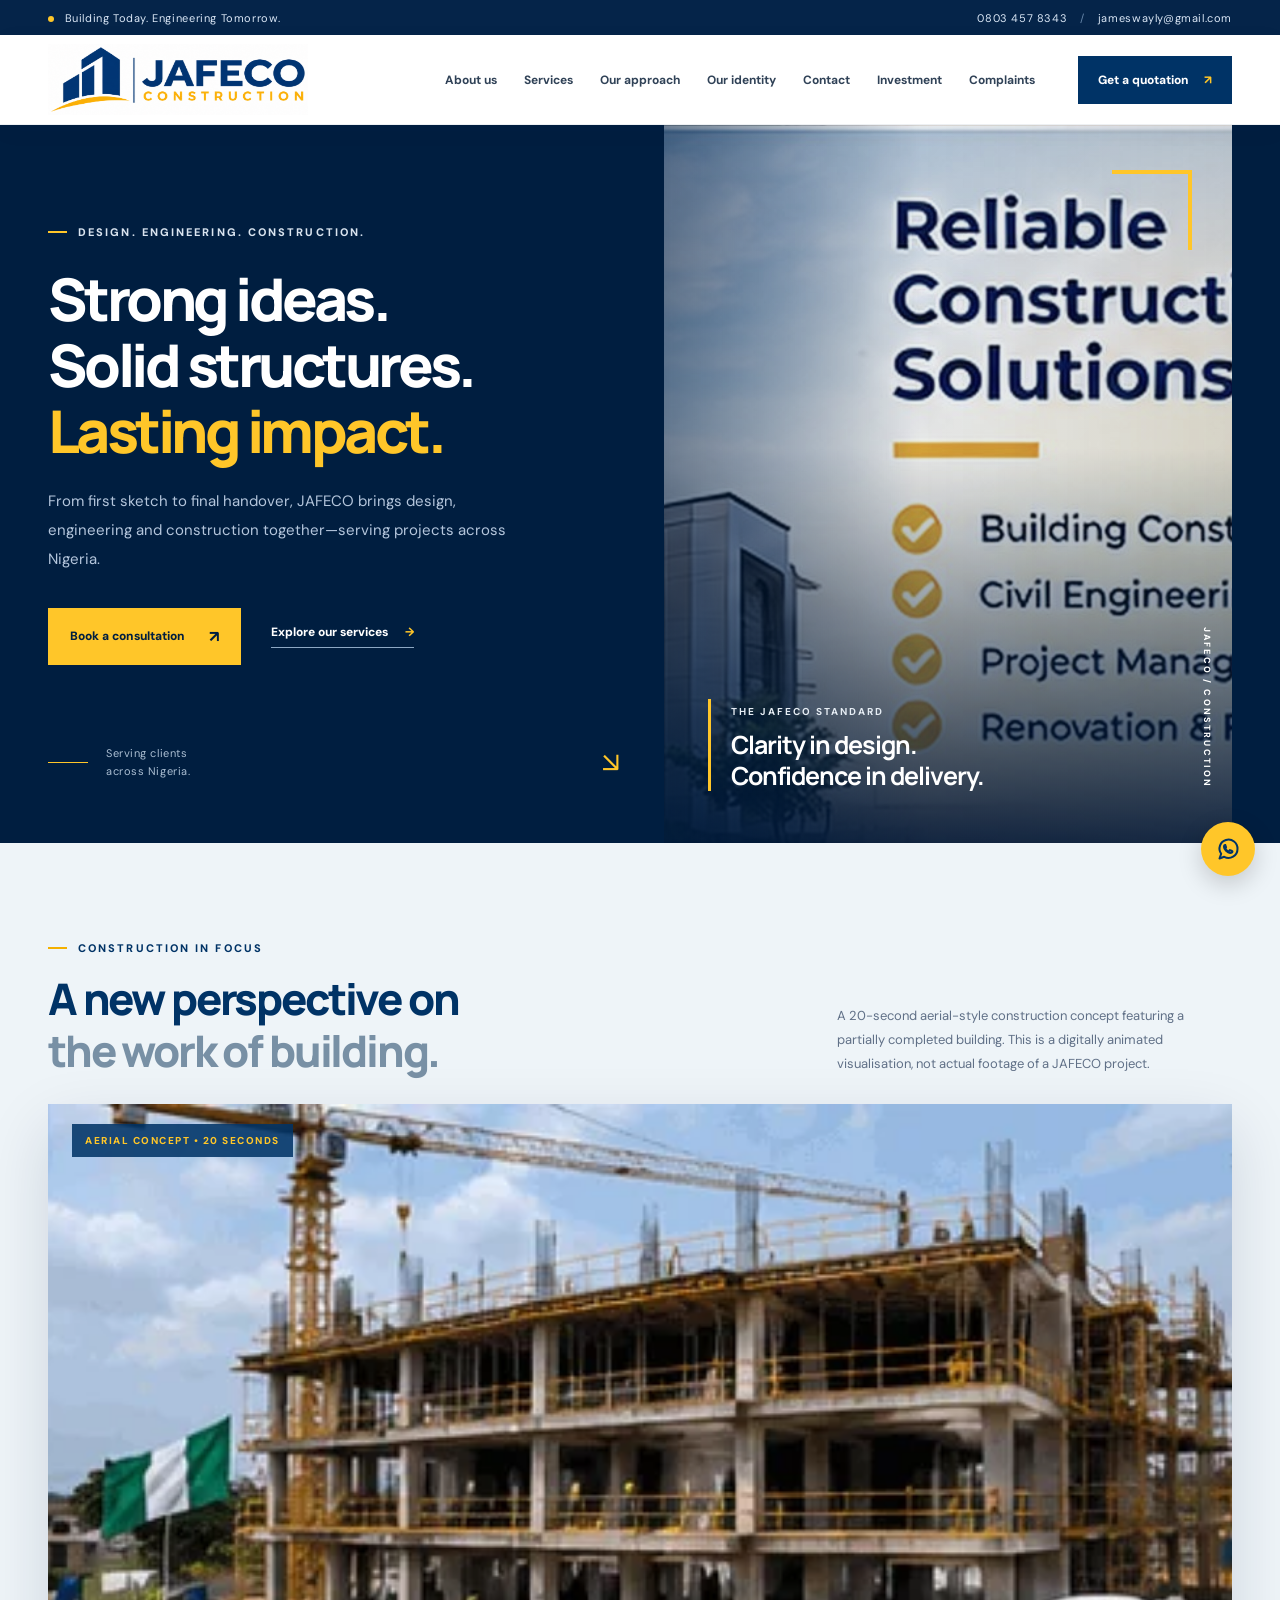
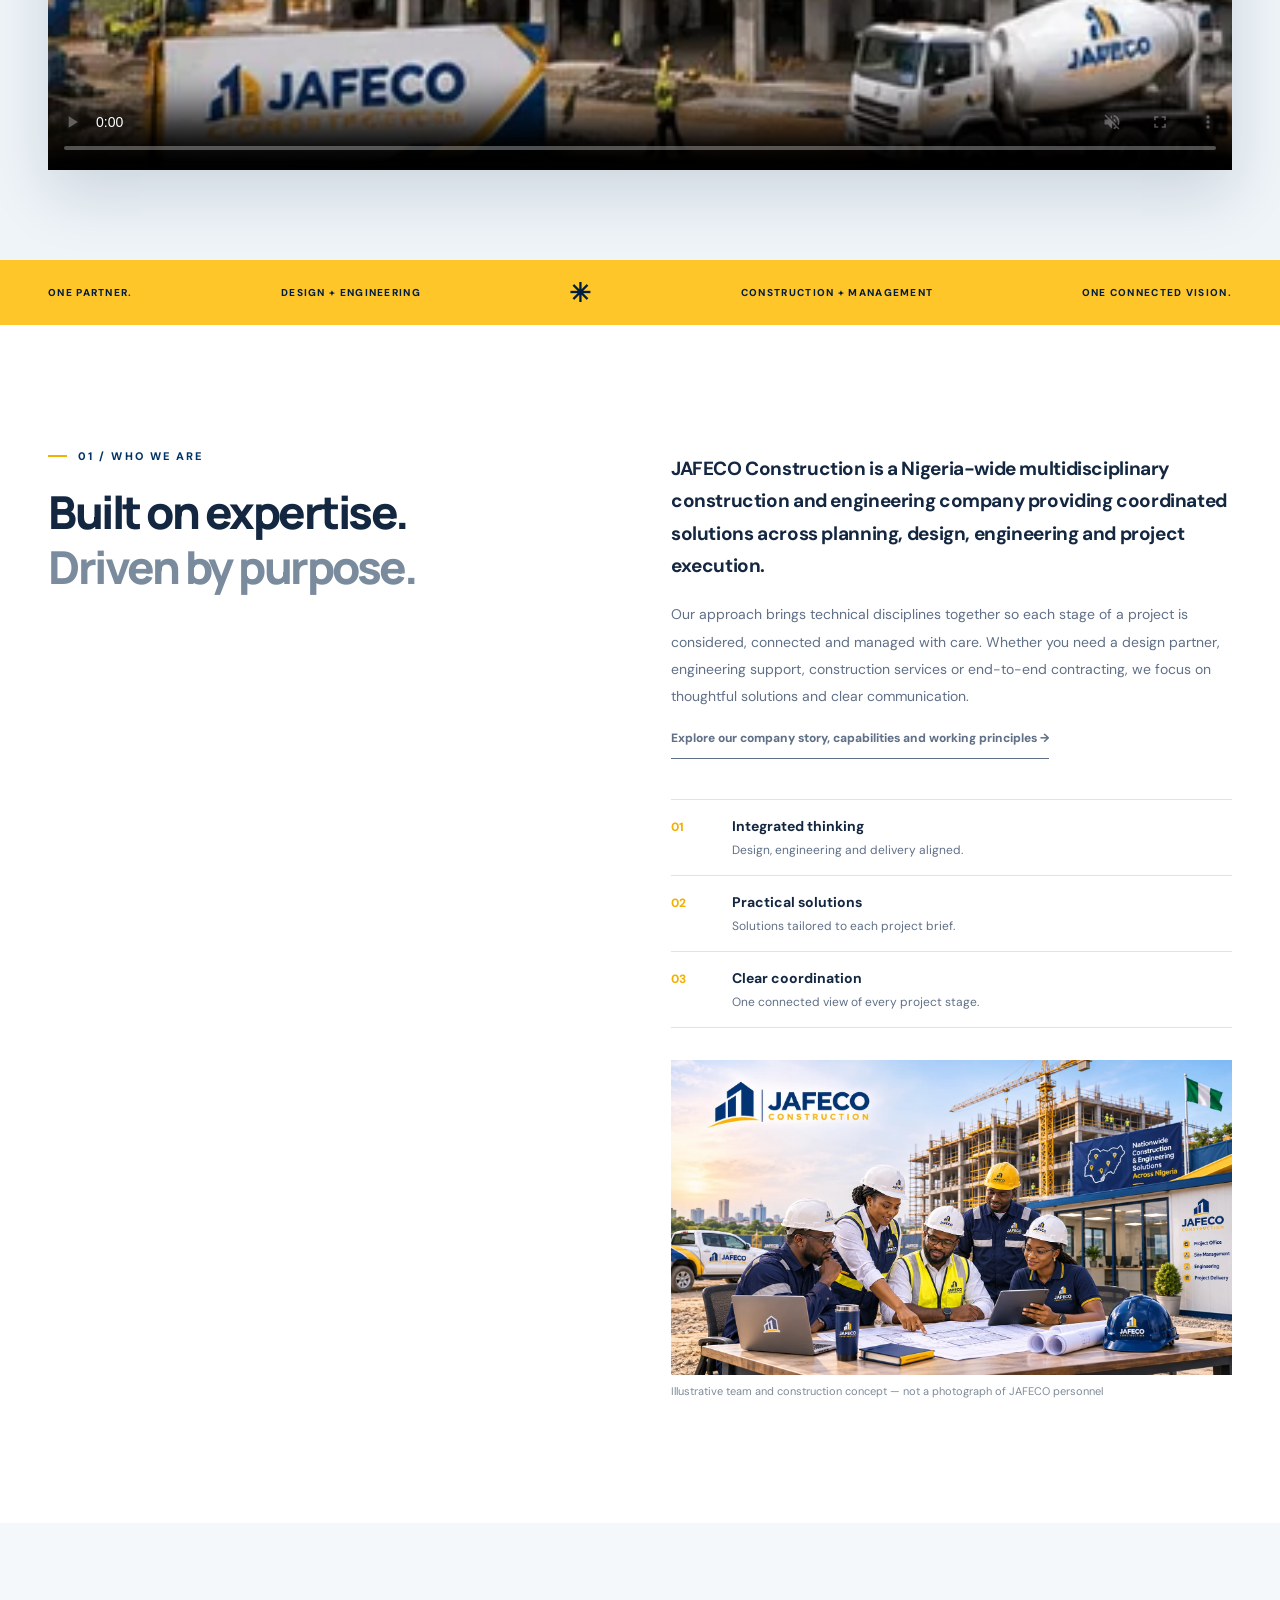
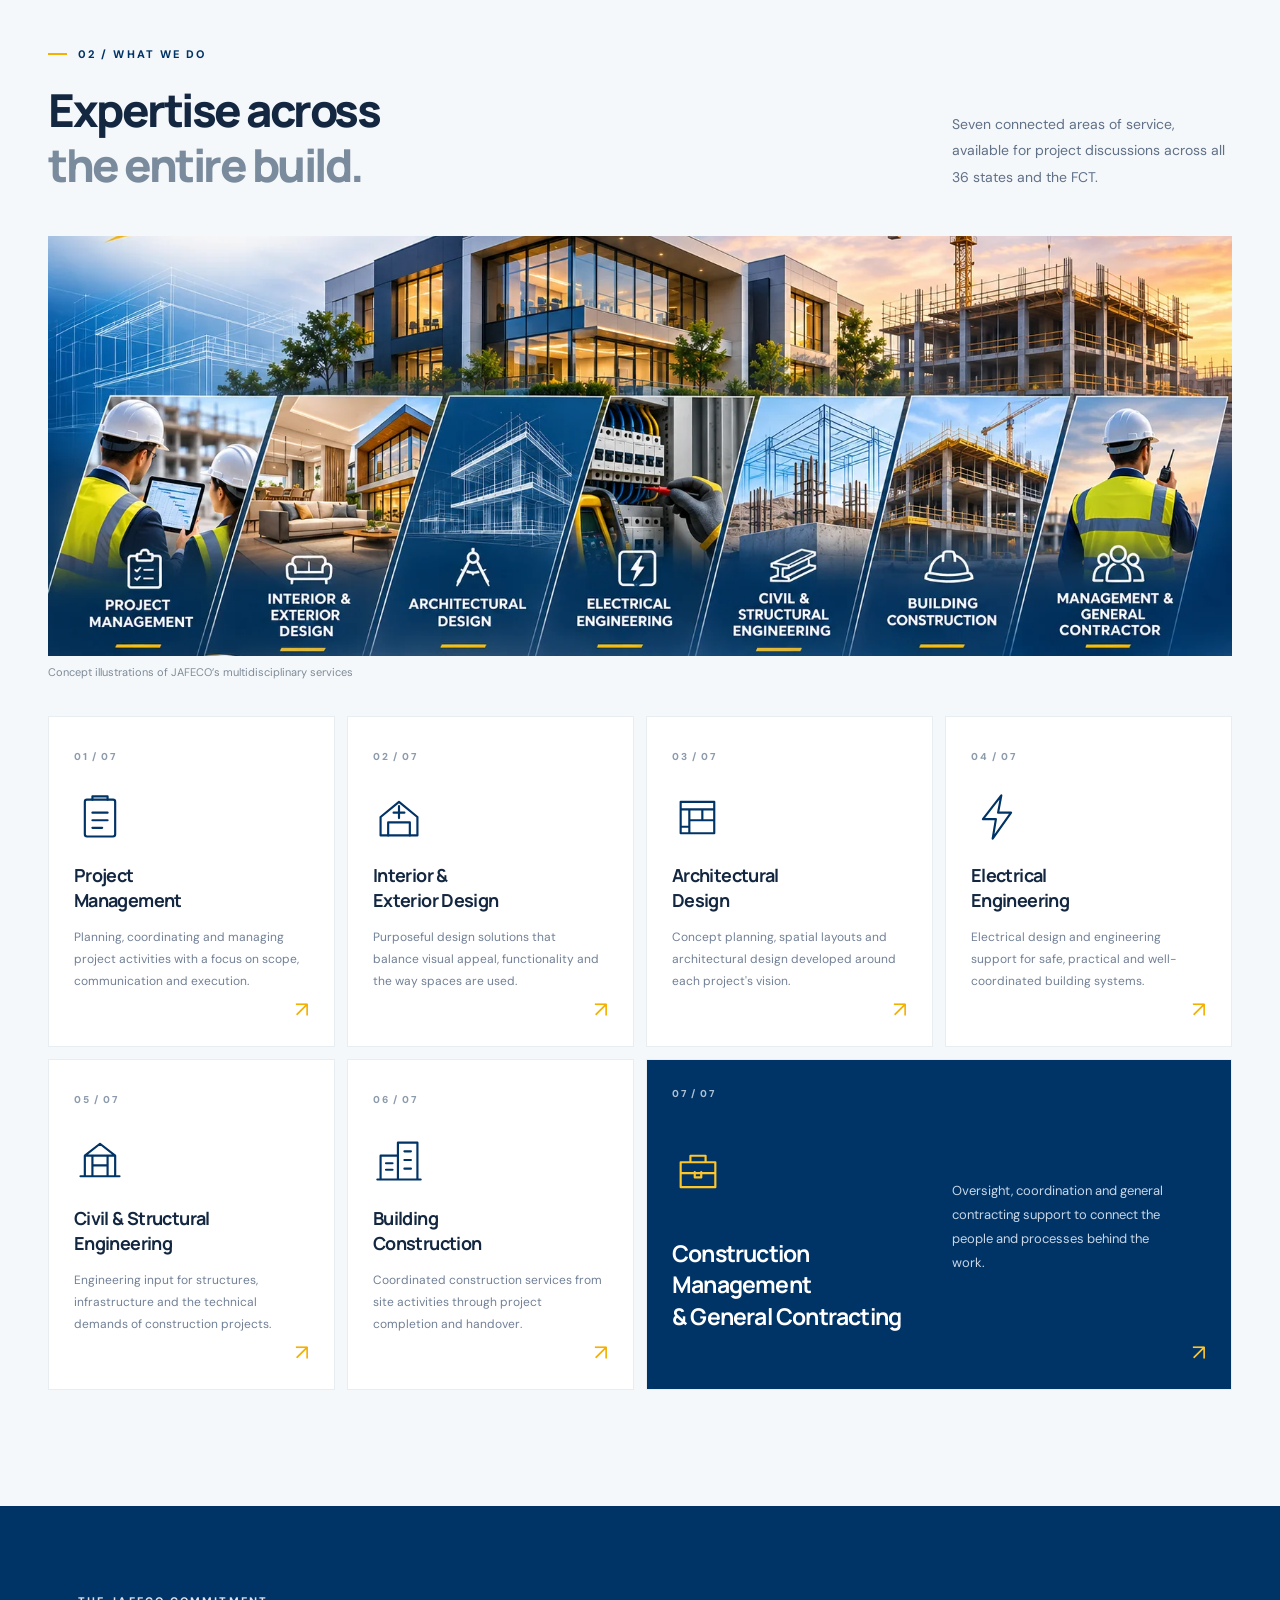
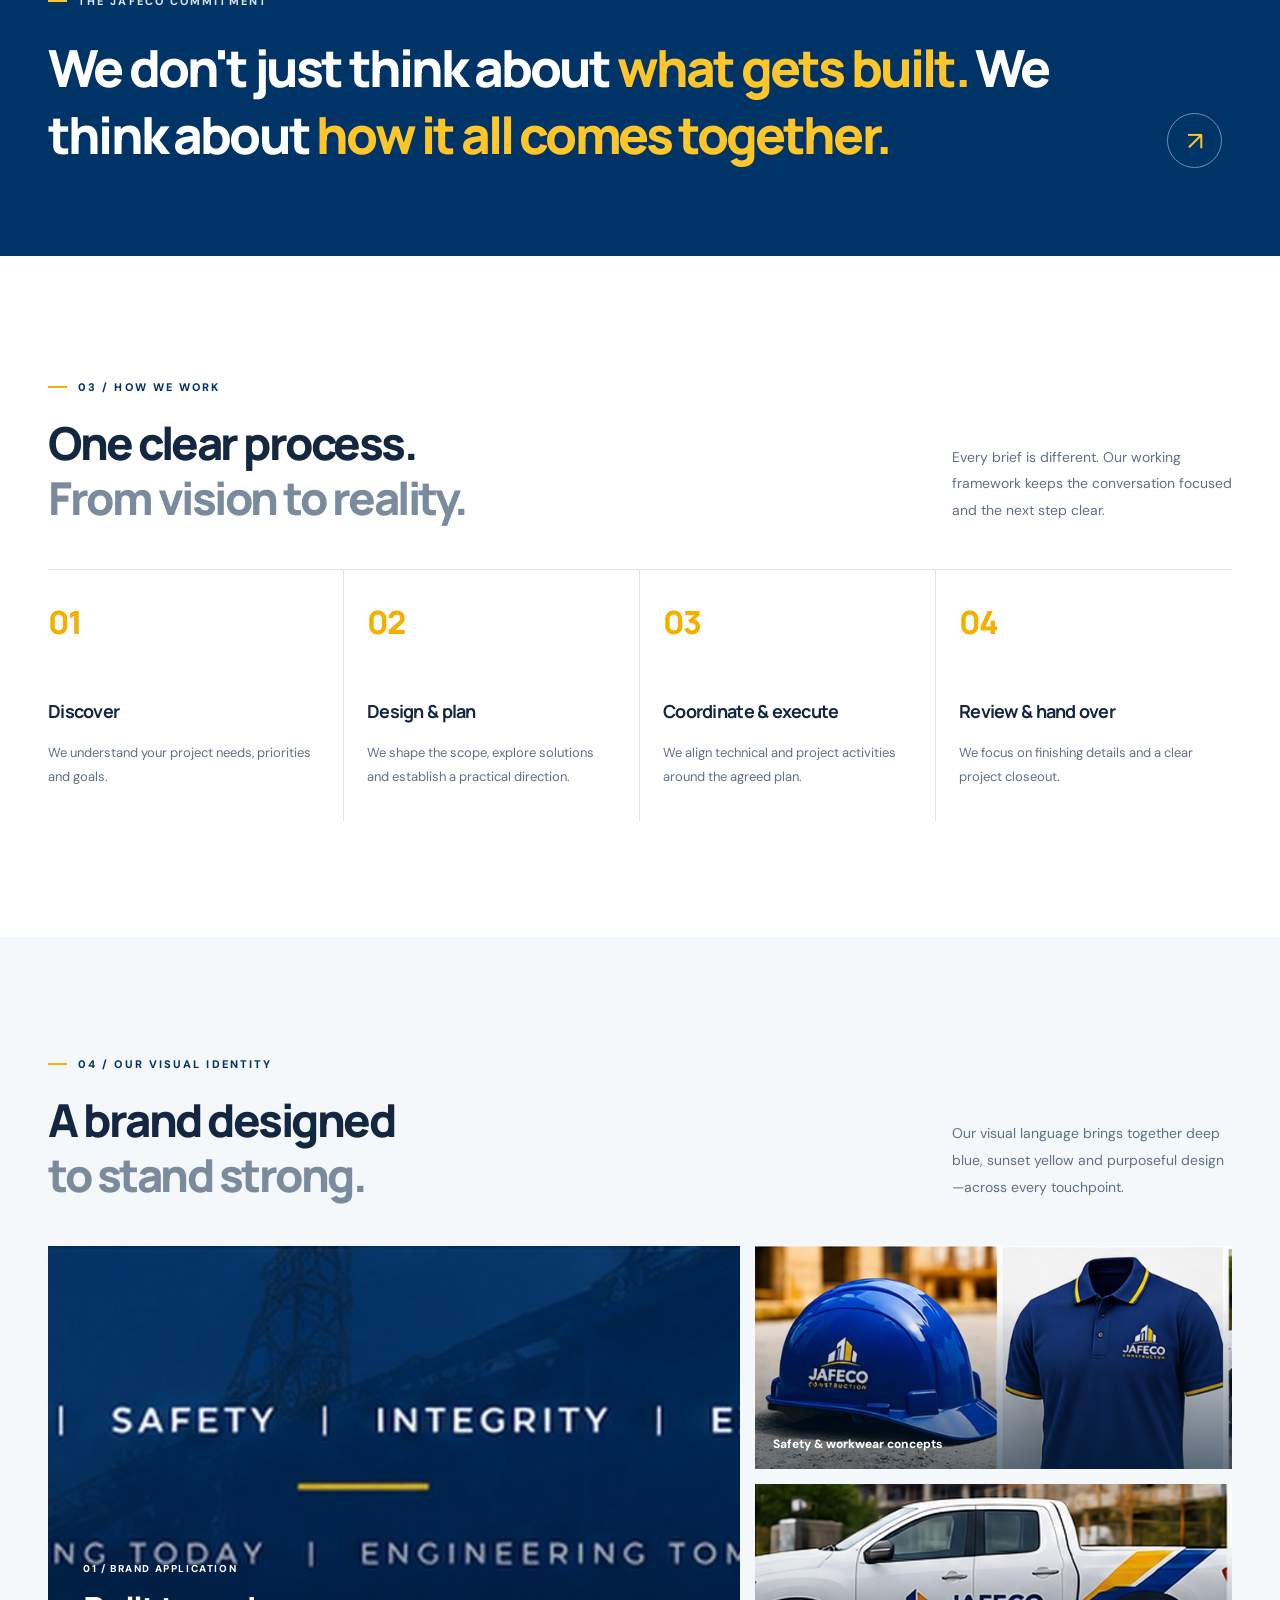
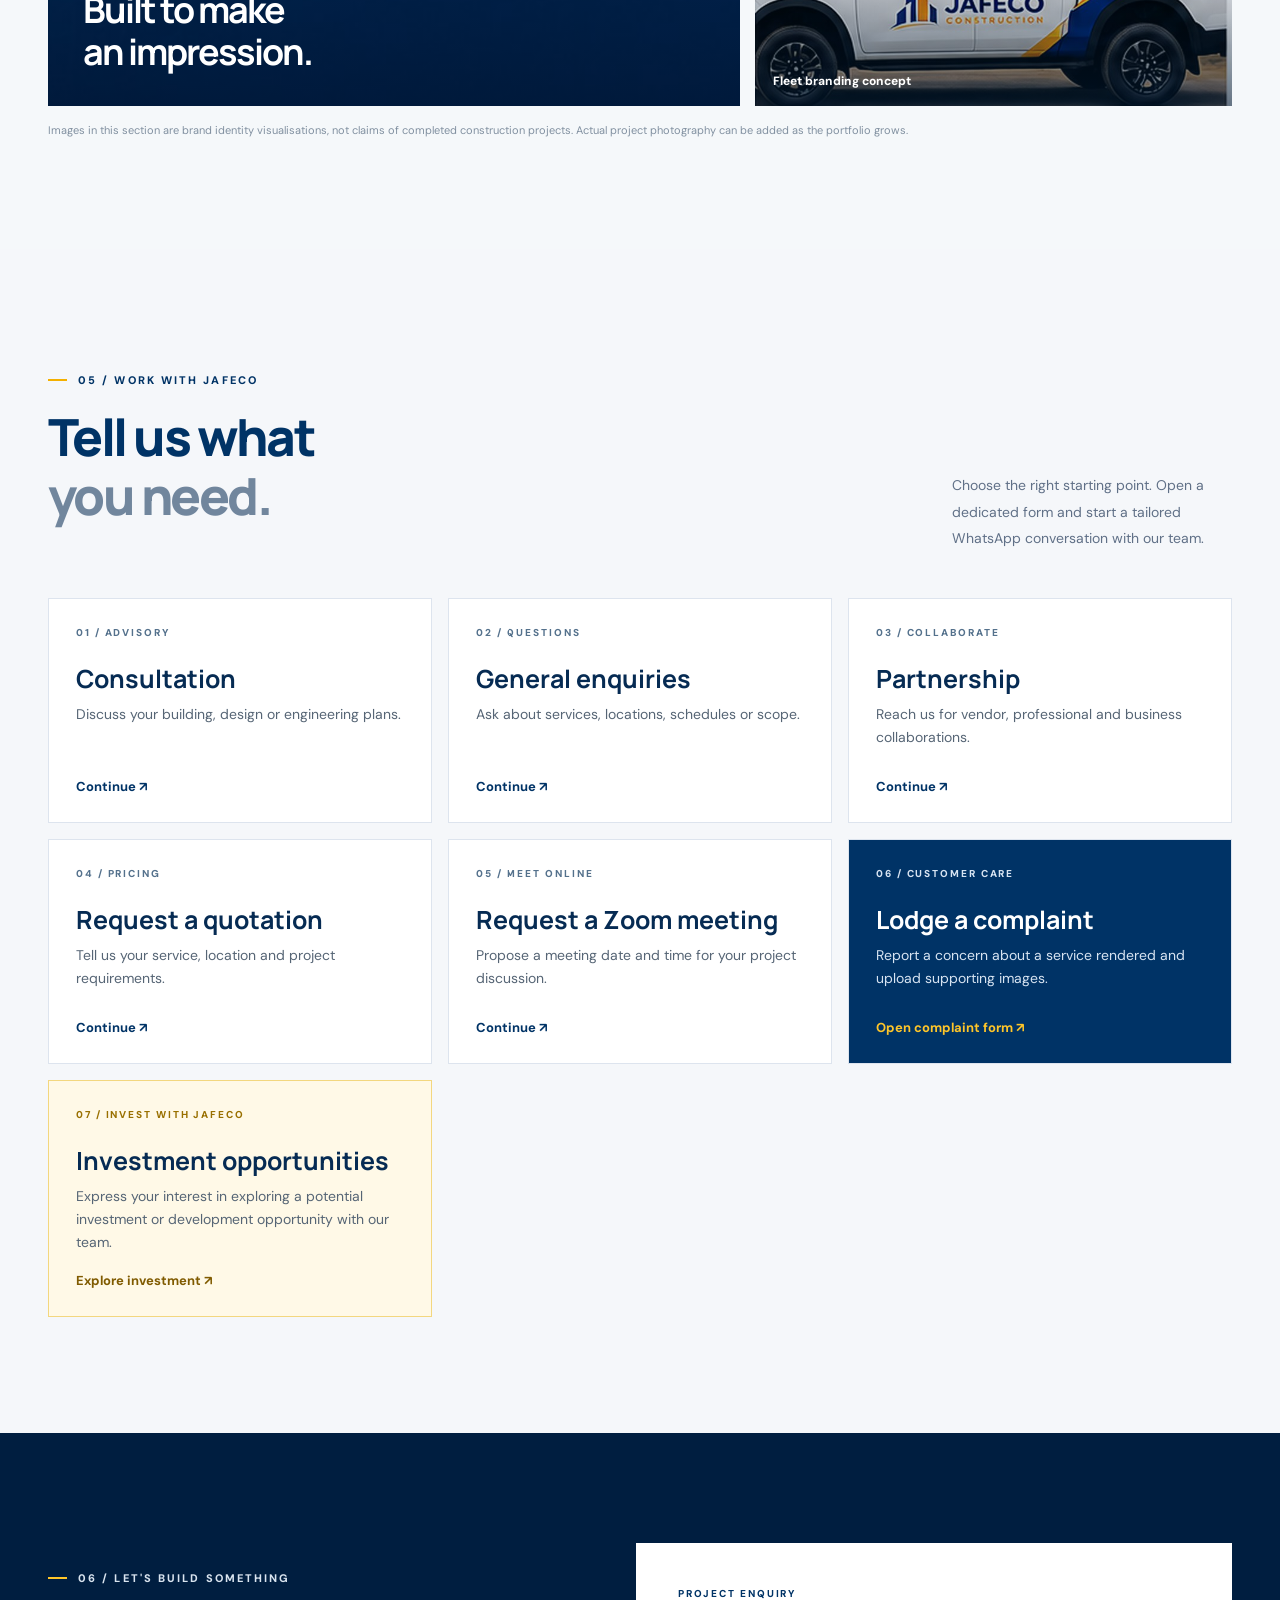
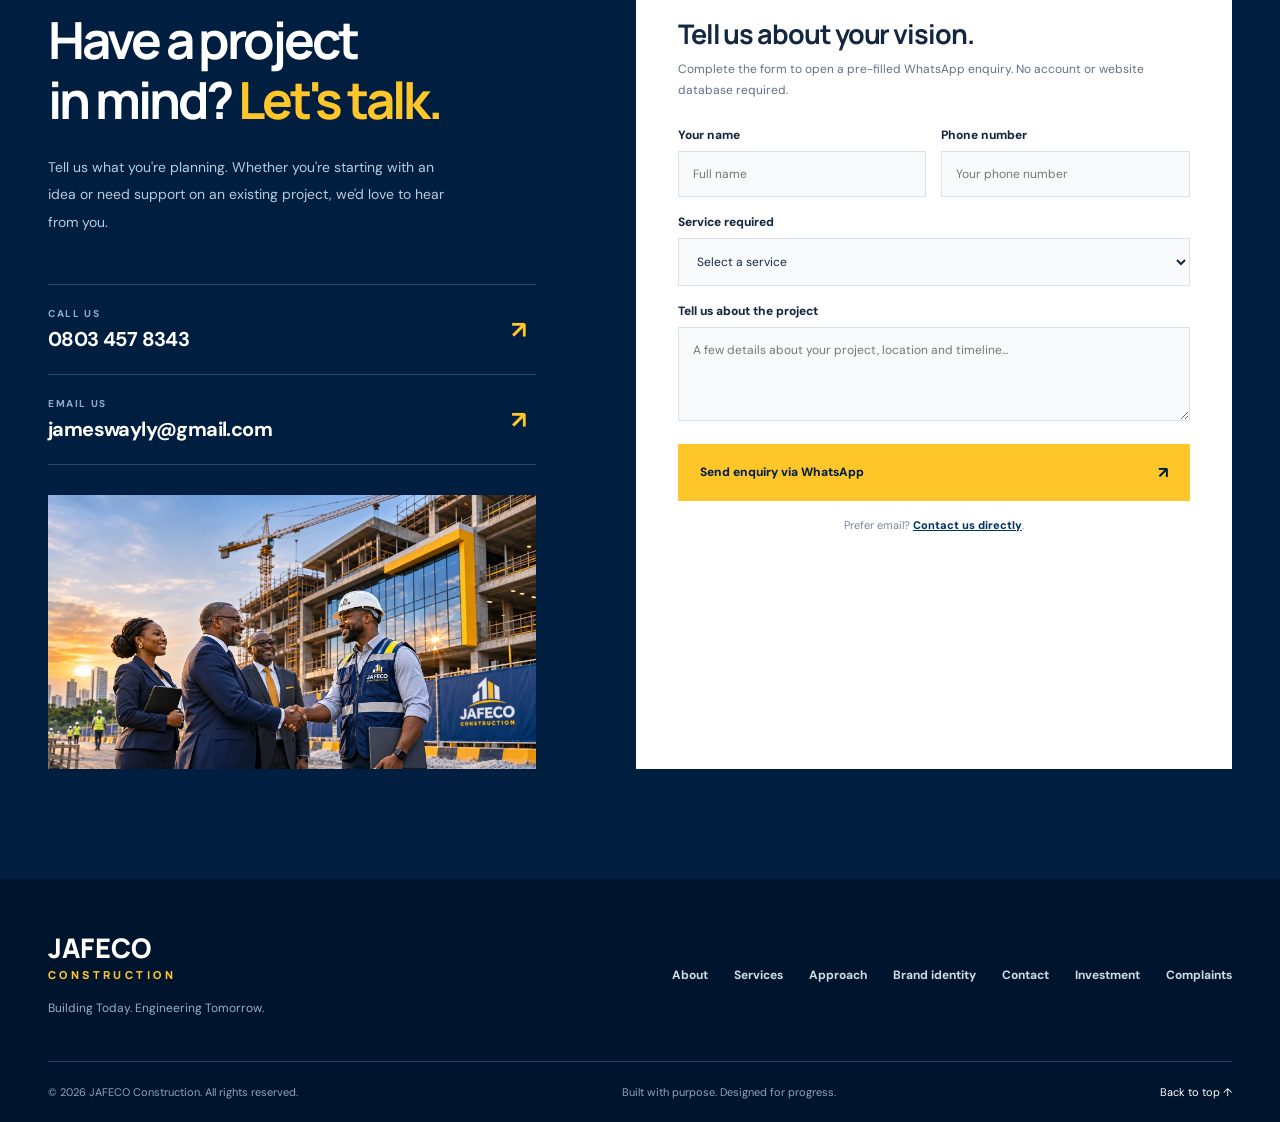
<file: index.html>
<!DOCTYPE html>

<html lang="en">
<head>
<meta charset="utf-8"/>
<meta content="width=device-width, initial-scale=1" name="viewport"/>
<meta content="#003366" name="theme-color"/>
<meta content="JAFECO Construction — professional project management, design, electrical, civil and structural engineering, building construction and general contracting." name="description"/>
<meta content="JAFECO Construction | Building Today. Engineering Tomorrow." property="og:title"/>
<meta content="Integrated design, engineering and construction solutions." property="og:description"/>
<meta content="website" property="og:type"/>
<meta content="/jafeco-logo.png" property="og:image"/>
<title>JAFECO Construction — Building Today. Engineering Tomorrow.</title>
<link href="/favicon.svg" rel="icon" type="image/svg+xml"/>
<link href="https://fonts.googleapis.com" rel="preconnect"/>
<link crossorigin="" href="https://fonts.gstatic.com" rel="preconnect"/>
<link href="https://fonts.googleapis.com/css2?family=DM+Sans:wght@400;500;600;700&amp;family=Manrope:wght@400;500;600;700;800&amp;display=swap" rel="stylesheet"/>
<link href="/styles.css" rel="stylesheet"/>
<script defer="" src="/script.js"></script>
</head>
<body>
<a class="skip-link" href="#main">Skip to content</a>
<div class="topbar"><div class="container topbar-inner"><span><span class="topbar-dot"></span> Building Today. Engineering Tomorrow.</span><div><a href="tel:+2348034578343">0803 457 8343</a><span class="topbar-sep">/</span><a href="mailto:jameswayly@gmail.com">jameswayly@gmail.com</a></div></div></div>
<header class="site-header" id="top"><div class="container nav-inner">
<a aria-label="JAFECO Construction home" class="brand" href="#top"><img alt="JAFECO Construction official logo" src="/jafeco-logo.png"/></a>
<nav aria-label="Main navigation" class="desktop-nav"><a href="/about.html">About us</a><a href="/#services">Services</a><a href="/#approach">Our approach</a><a href="/#showcase">Our identity</a><a href="/request.html?type=enquiries">Contact</a><a href="/investment.html">Investment</a><a href="/complaints.html">Complaints</a></nav>
<a class="nav-cta" href="/request.html?type=quotation">Get a quotation <span aria-hidden="true">↗</span></a>
<button aria-controls="mobile-nav" aria-expanded="false" aria-label="Open navigation menu" class="menu-toggle" type="button"><span></span><span></span><span></span></button>
</div><nav aria-label="Mobile navigation" class="mobile-nav" hidden="" id="mobile-nav"><a href="/about.html">About us</a><a href="/#services">Services</a><a href="/#approach">Our approach</a><a href="/#showcase">Our identity</a><a href="/request.html?type=enquiries">Contact</a><a href="/investment.html">Investment</a><a href="/complaints.html">Complaints</a></nav></header>
<main id="main">
<section aria-labelledby="hero-title" class="hero"><div class="hero-grid container">
<div class="hero-copy"><span class="eyebrow eyebrow-light"><i></i> DESIGN. ENGINEERING. CONSTRUCTION.</span><h1 id="hero-title">Strong ideas.<br/>Solid structures.<br/><em>Lasting impact.</em></h1><p>From first sketch to final handover, JAFECO brings design, engineering and construction together—serving projects across Nigeria.</p><div class="hero-actions"><a class="btn btn-yellow" href="/request.html?type=consultation">Book a consultation <span>↗</span></a><a class="text-link light" href="#services">Explore our services <span>→</span></a></div><div class="hero-foot"><div class="hero-foot-line"></div><span>Serving clients<br/>across Nigeria.</span><span aria-hidden="true" class="hero-foot-icon">↘</span></div></div>
<div class="hero-visual"><div class="hero-photo"></div><div class="hero-photo-wash"></div><div class="corner-frame"></div><div class="hero-visual-note"><span>THE JAFECO STANDARD</span><strong>Clarity in design.<br/>Confidence in delivery.</strong></div><div class="vertical-word">JAFECO / CONSTRUCTION</div></div>
</div></section><section class="drone-section" id="drone-view"><div class="container"><div class="drone-header"><div><span class="eyebrow"><i></i> CONSTRUCTION IN FOCUS</span><h2>A new perspective on<br/><span>the work of building.</span></h2></div><p>A 20-second aerial-style construction concept featuring a partially completed building. This is a digitally animated visualisation, not actual footage of a JAFECO project.</p></div><div class="drone-frame"><video aria-label="20-second animated aerial-style view of a building under construction" autoplay="" controls="" loop="" muted="" playsinline="" poster="/drone-poster.webp" preload="metadata"><source src="/construction-drone-concept.mp4" type="video/mp4"/>Your browser does not support the video. <a href="/construction-drone-concept.mp4">View the animation</a>.</video><div class="drone-overlay">AERIAL CONCEPT • 20 SECONDS</div></div></div></section>
<div class="capability-strip"><div class="container strip-inner"><span>ONE PARTNER.</span><span>DESIGN + ENGINEERING</span><span class="strip-star">✳</span><span>CONSTRUCTION + MANAGEMENT</span><span>ONE CONNECTED VISION.</span></div></div>
<section class="section about" id="about"><div class="container about-grid"><div class="section-intro"><span class="eyebrow"><i></i> 01 / WHO WE ARE</span><h2>Built on expertise.<br/><span>Driven by purpose.</span></h2></div><div class="about-content"><p class="lead">JAFECO Construction is a Nigeria-wide multidisciplinary construction and engineering company providing coordinated solutions across planning, design, engineering and project execution.</p><p>Our approach brings technical disciplines together so each stage of a project is considered, connected and managed with care. Whether you need a design partner, engineering support, construction services or end-to-end contracting, we focus on thoughtful solutions and clear communication.</p><p><a class="text-link" href="/about.html">Explore our company story, capabilities and working principles →</a></p><div class="about-points"><div><span class="num">01</span><strong>Integrated thinking</strong><small>Design, engineering and delivery aligned.</small></div><div><span class="num">02</span><strong>Practical solutions</strong><small>Solutions tailored to each project brief.</small></div><div><span class="num">03</span><strong>Clear coordination</strong><small>One connected view of every project stage.</small></div></div><figure class="section-photo"><img alt="Illustrative construction team coordinating plans at a Nigerian building site" loading="lazy" src="/team.webp"/><figcaption>Illustrative team and construction concept — not a photograph of JAFECO personnel</figcaption></figure></div></div></section>
<section class="section services" id="services"><div class="container"><div class="section-heading-row"><div><span class="eyebrow"><i></i> 02 / WHAT WE DO</span><h2>Expertise across<br/><span>the entire build.</span></h2></div><p>Seven connected areas of service, available for project discussions across all 36 states and the FCT.</p></div><figure class="wide-service-visual"><img alt="Illustration of JAFECO construction, architectural, electrical and engineering services" loading="lazy" src="/services.webp"/><figcaption>Concept illustrations of JAFECO’s multidisciplinary services</figcaption></figure><div class="service-grid">
<article class="service-card"><span class="service-index">01 / 07</span><span aria-hidden="true" class="service-icon"><svg viewbox="0 0 48 48"><rect height="34" rx="2" width="28" x="10" y="8"></rect><path d="M17 8V5h14v3M17 20h14M17 27h14M17 34h9"></path></svg></span><h3>Project<br/>Management</h3><p>Planning, coordinating and managing project activities with a focus on scope, communication and execution.</p><span class="card-arrow">↗</span></article>
<article class="service-card"><span class="service-index">02 / 07</span><span aria-hidden="true" class="service-icon"><svg viewbox="0 0 48 48"><path d="M7 24 24 10l17 14v17H7V24Z"></path><path d="M14 41V29h20v12M19 20h10M24 14v11"></path></svg></span><h3>Interior &amp;<br/>Exterior Design</h3><p>Purposeful design solutions that balance visual appeal, functionality and the way spaces are used.</p><span class="card-arrow">↗</span></article>
<article class="service-card"><span class="service-index">03 / 07</span><span aria-hidden="true" class="service-icon"><svg viewbox="0 0 48 48"><path d="M8 10h31v29H8zM8 17h31M16 17v22M16 27h23M28 17v10M8 33h8"></path></svg></span><h3>Architectural<br/>Design</h3><p>Concept planning, spatial layouts and architectural design developed around each project's vision.</p><span class="card-arrow">↗</span></article>
<article class="service-card"><span class="service-index">04 / 07</span><span aria-hidden="true" class="service-icon"><svg viewbox="0 0 48 48"><path d="m28 4-17 22h12l-3 18 17-24H25l3-16Z"></path></svg></span><h3>Electrical<br/>Engineering</h3><p>Electrical design and engineering support for safe, practical and well-coordinated building systems.</p><span class="card-arrow">↗</span></article>
<article class="service-card"><span class="service-index">05 / 07</span><span aria-hidden="true" class="service-icon"><svg viewbox="0 0 48 48"><path d="M6 39h36M10 39V20l14-11 14 11v19M10 20h28M17 20v19M31 20v19M17 29h14"></path></svg></span><h3>Civil &amp; Structural<br/>Engineering</h3><p>Engineering input for structures, infrastructure and the technical demands of construction projects.</p><span class="card-arrow">↗</span></article>
<article class="service-card"><span class="service-index">06 / 07</span><span aria-hidden="true" class="service-icon"><svg viewbox="0 0 48 48"><path d="M7 42V20h16v22M23 42V8h18v34M4 42h40M12 27h6M12 33h6M29 16h6M29 24h6M29 32h6"></path></svg></span><h3>Building<br/>Construction</h3><p>Coordinated construction services from site activities through project completion and handover.</p><span class="card-arrow">↗</span></article>
<article class="service-card service-card-featured"><span class="service-index">07 / 07</span><span aria-hidden="true" class="service-icon"><svg viewbox="0 0 48 48"><path d="M8 15h32v23H8zM17 15V9h14v6M8 25h32M21 24v5h6v-5"></path></svg></span><h3>Construction Management<br/>&amp; General Contracting</h3><p>Oversight, coordination and general contracting support to connect the people and processes behind the work.</p><span class="card-arrow">↗</span></article>
</div></div></section>
<section class="statement"><div class="container statement-inner"><span class="eyebrow eyebrow-light"><i></i> THE JAFECO COMMITMENT</span><p>We don't just think about <em>what gets built.</em> We think about <em>how it all comes together.</em></p><a aria-label="Contact us" class="round-arrow" href="/request.html?type=enquiries">↗</a></div></section>
<section class="section approach" id="approach"><div class="container"><div class="section-heading-row"><div><span class="eyebrow"><i></i> 03 / HOW WE WORK</span><h2>One clear process.<br/><span>From vision to reality.</span></h2></div><p>Every brief is different. Our working framework keeps the conversation focused and the next step clear.</p></div><div class="steps"><div class="step"><span class="step-num">01</span><div><h3>Discover</h3><p>We understand your project needs, priorities and goals.</p></div></div><div class="step"><span class="step-num">02</span><div><h3>Design &amp; plan</h3><p>We shape the scope, explore solutions and establish a practical direction.</p></div></div><div class="step"><span class="step-num">03</span><div><h3>Coordinate &amp; execute</h3><p>We align technical and project activities around the agreed plan.</p></div></div><div class="step"><span class="step-num">04</span><div><h3>Review &amp; hand over</h3><p>We focus on finishing details and a clear project closeout.</p></div></div></div></div></section>
<section class="showcase" id="showcase"><div class="container"><div class="section-heading-row"><div><span class="eyebrow"><i></i> 04 / OUR VISUAL IDENTITY</span><h2>A brand designed<br/><span>to stand strong.</span></h2></div><p>Our visual language brings together deep blue, sunset yellow and purposeful design—across every touchpoint.</p></div><div class="visual-grid"><div class="visual-large"><img alt="Architectural brand identity concept for JAFECO Construction" loading="lazy" src="/facade-concept.jpg"/><div class="visual-overlay"><span>01 / BRAND APPLICATION</span><h3>Built to make<br/>an impression.</h3></div></div><div class="visual-small-stack"><div class="visual-small"><img alt="JAFECO safety helmet and uniform design concepts" loading="lazy" src="/workwear-concept.jpg"/><span>Safety &amp; workwear concepts</span></div><div class="visual-small"><img alt="JAFECO vehicle branding concept" loading="lazy" src="/fleet-concept.jpg"/><span>Fleet branding concept</span></div></div></div><p class="showcase-note">Images in this section are brand identity visualisations, not claims of completed construction projects. Actual project photography can be added as the portfolio grows.</p></div></section>
<section class="section action-hub" id="get-started"><div class="container"><span class="eyebrow"><i></i> 05 / WORK WITH JAFECO</span><div class="section-heading-row"><div><h2>Tell us what<br/><span>you need.</span></h2></div><p>Choose the right starting point. Open a dedicated form and start a tailored WhatsApp conversation with our team.</p></div><div class="action-grid">
<a class="action-tile" href="/request.html?type=consultation"><span>01 / ADVISORY</span><h3>Consultation</h3><p>Discuss your building, design or engineering plans.</p><b>Continue ↗</b></a>
<a class="action-tile" href="/request.html?type=enquiries"><span>02 / QUESTIONS</span><h3>General enquiries</h3><p>Ask about services, locations, schedules or scope.</p><b>Continue ↗</b></a>
<a class="action-tile" href="/request.html?type=partnership"><span>03 / COLLABORATE</span><h3>Partnership</h3><p>Reach us for vendor, professional and business collaborations.</p><b>Continue ↗</b></a>
<a class="action-tile" href="/request.html?type=quotation"><span>04 / PRICING</span><h3>Request a quotation</h3><p>Tell us your service, location and project requirements.</p><b>Continue ↗</b></a>
<a class="action-tile" href="/request.html?type=zoom"><span>05 / MEET ONLINE</span><h3>Request a Zoom meeting</h3><p>Propose a meeting date and time for your project discussion.</p><b>Continue ↗</b></a>
<a class="action-tile action-tile-complaint" href="/complaints.html"><span>06 / CUSTOMER CARE</span><h3>Lodge a complaint</h3><p>Report a concern about a service rendered and upload supporting images.</p><b>Open complaint form ↗</b></a>
<a class="action-tile action-tile-investment" href="/investment.html"><span>07 / INVEST WITH JAFECO</span><h3>Investment opportunities</h3><p>Express your interest in exploring a potential investment or development opportunity with our team.</p><b>Explore investment ↗</b></a></div></div></section>
<section class="contact-section" id="contact"><div class="container contact-grid"><div class="contact-copy"><span class="eyebrow eyebrow-light"><i></i> 06 / LET'S BUILD SOMETHING</span><h2>Have a project<br/>in mind? <em>Let's talk.</em></h2><p>Tell us what you're planning. Whether you're starting with an idea or need support on an existing project, we'd love to hear from you.</p><div class="contact-list"><a href="tel:+2348034578343"><span>CALL US</span><strong>0803 457 8343</strong><b>↗</b></a><a href="mailto:jameswayly@gmail.com"><span>EMAIL US</span><strong>jameswayly@gmail.com</strong><b>↗</b></a></div><img alt="Illustration of construction partners agreeing on a project at a building site" class="contact-photo" loading="lazy" src="/partnership.webp"/></div><div class="contact-form-panel"><div class="form-title"><span>PROJECT ENQUIRY</span><h3>Tell us about your vision.</h3><p>Complete the form to open a pre-filled WhatsApp enquiry. No account or website database required.</p></div><form id="enquiry-form"><div class="form-row"><label>Your name <input autocomplete="name" minlength="2" name="name" placeholder="Full name" required="" type="text"/></label><label>Phone number <input autocomplete="tel" minlength="7" name="phone" placeholder="Your phone number" required="" type="tel"/></label></div><label>Service required <select name="service" required=""><option disabled="" selected="" value="">Select a service</option><option>Project Management</option><option>Interior &amp; Exterior Design</option><option>Architectural Design</option><option>Electrical Engineering</option><option>Civil &amp; Structural Engineering</option><option>Building Construction</option><option>Construction Management &amp; General Contracting</option><option>Not sure yet / Multiple services</option></select></label><label>Tell us about the project <textarea minlength="10" name="message" placeholder="A few details about your project, location and timeline..." required="" rows="4"></textarea></label><button class="btn btn-yellow form-submit" type="submit">Send enquiry via WhatsApp <span>↗</span></button><p class="form-small">Prefer email? <a href="mailto:jameswayly@gmail.com?subject=JAFECO%20Project%20Enquiry">Contact us directly</a>.</p></form></div></div></section>
</main>
<footer class="footer"><div class="container"><div class="footer-top"><div class="footer-brand"><div class="footer-name">JAFECO<span>CONSTRUCTION</span></div><p>Building Today. Engineering Tomorrow.</p></div><nav aria-label="Footer navigation"><a href="/about.html">About</a><a href="/#services">Services</a><a href="/#approach">Approach</a><a href="/#showcase">Brand identity</a><a href="/request.html?type=enquiries">Contact</a><a href="/investment.html">Investment</a><a href="/complaints.html">Complaints</a></nav></div><div class="footer-bottom"><span>© <span id="year"></span> JAFECO Construction. All rights reserved.</span><span>Built with purpose. Designed for progress.</span><a href="#top">Back to top ↑</a></div></div></footer>
<a aria-label="Chat with JAFECO Construction on WhatsApp" class="floating-contact" href="https://wa.me/2348034578343?text=Hello%20JAFECO%20Construction%2C%20I%20would%20like%20to%20discuss%20a%20project." rel="noopener noreferrer" target="_blank"><svg aria-hidden="true" viewbox="0 0 24 24"><path d="M20 11.5a8 8 0 0 1-11.8 7L4 20l1.5-4.2A8 8 0 1 1 20 11.5Z"></path><path d="M9 8c-.5 0-1 1-1 1.8 0 2.1 3.1 5.2 5.4 5.2 1.1 0 2.1-.5 2.1-1.2 0-.2-.1-.4-.4-.5l-1.6-.7c-.2-.1-.4-.1-.6.2l-.6.7c-.1.1-.2.2-.5.1-1.1-.5-2.1-1.5-2.6-2.5-.1-.2 0-.3.1-.4l.4-.5c.1-.1.2-.3.1-.5l-.7-1.6C9.1 8 9 8 9 8Z"></path></svg></a>
</body>
</html>
</file>
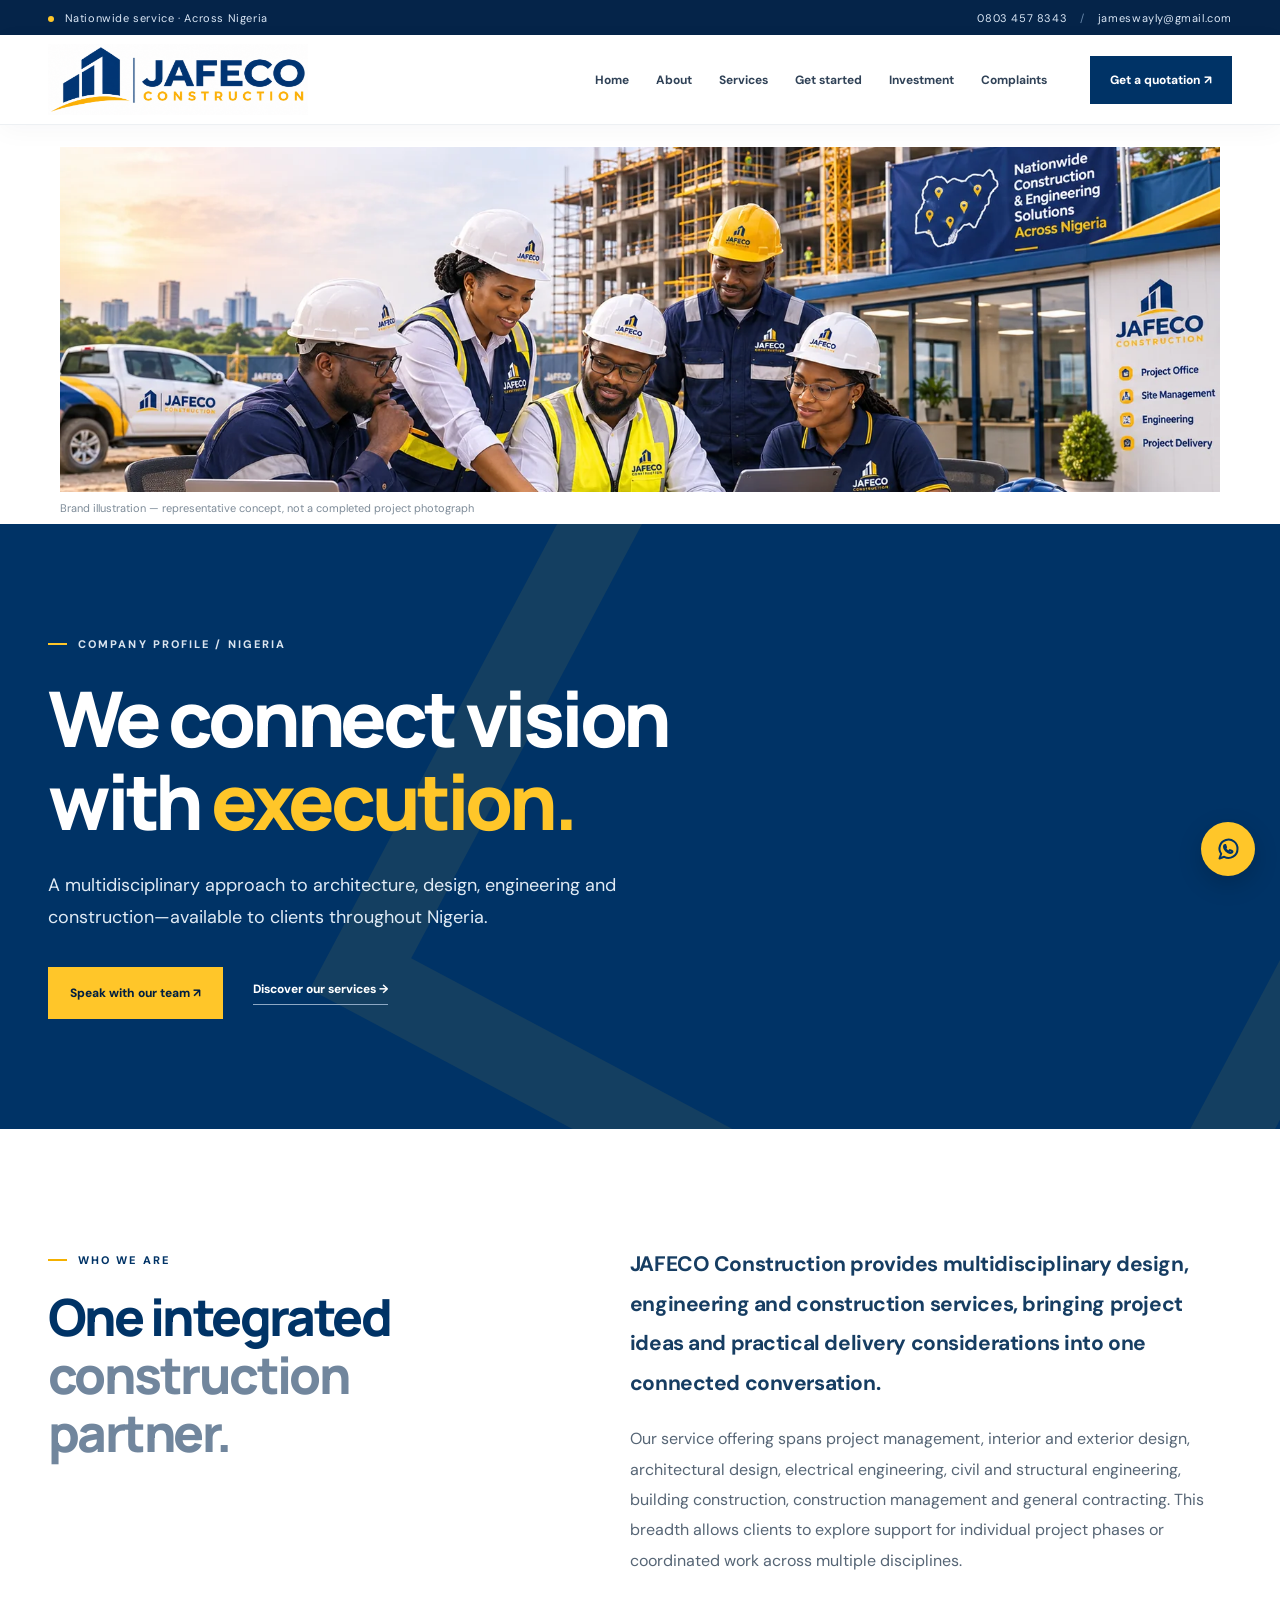
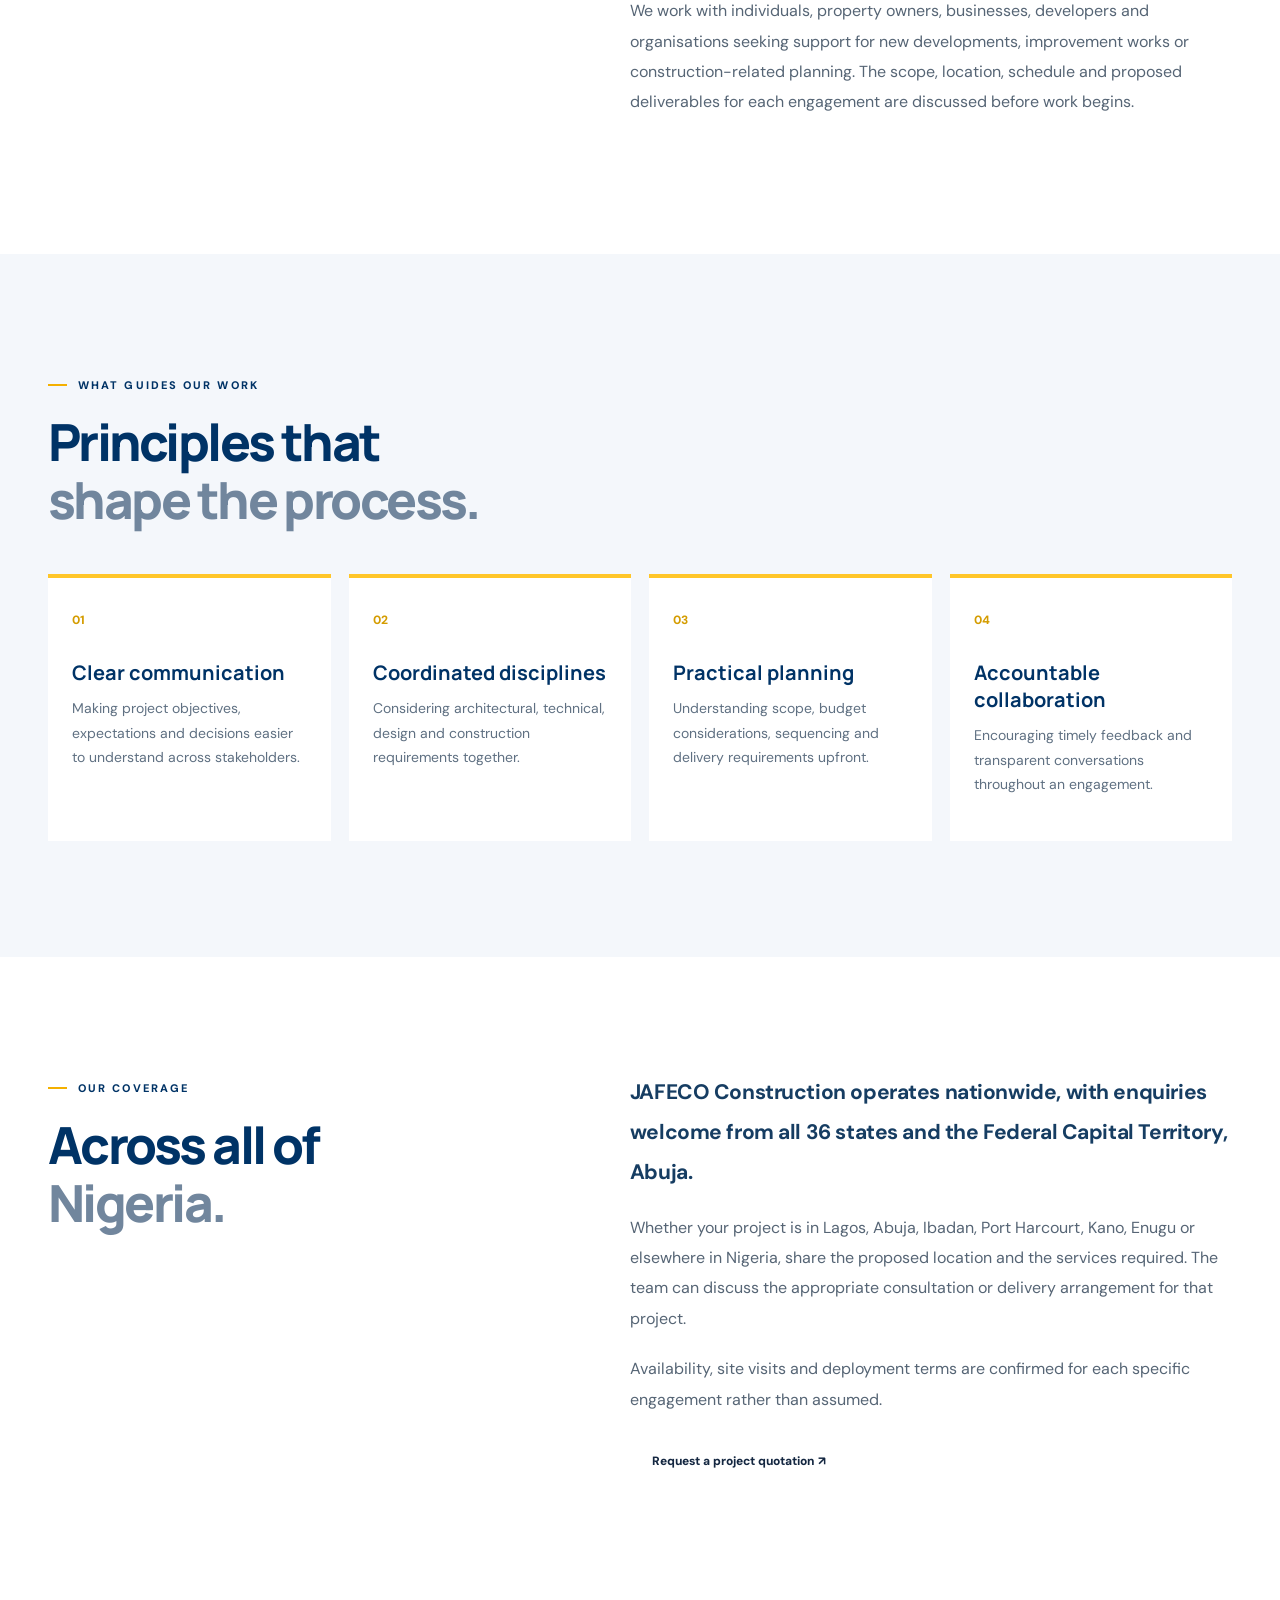
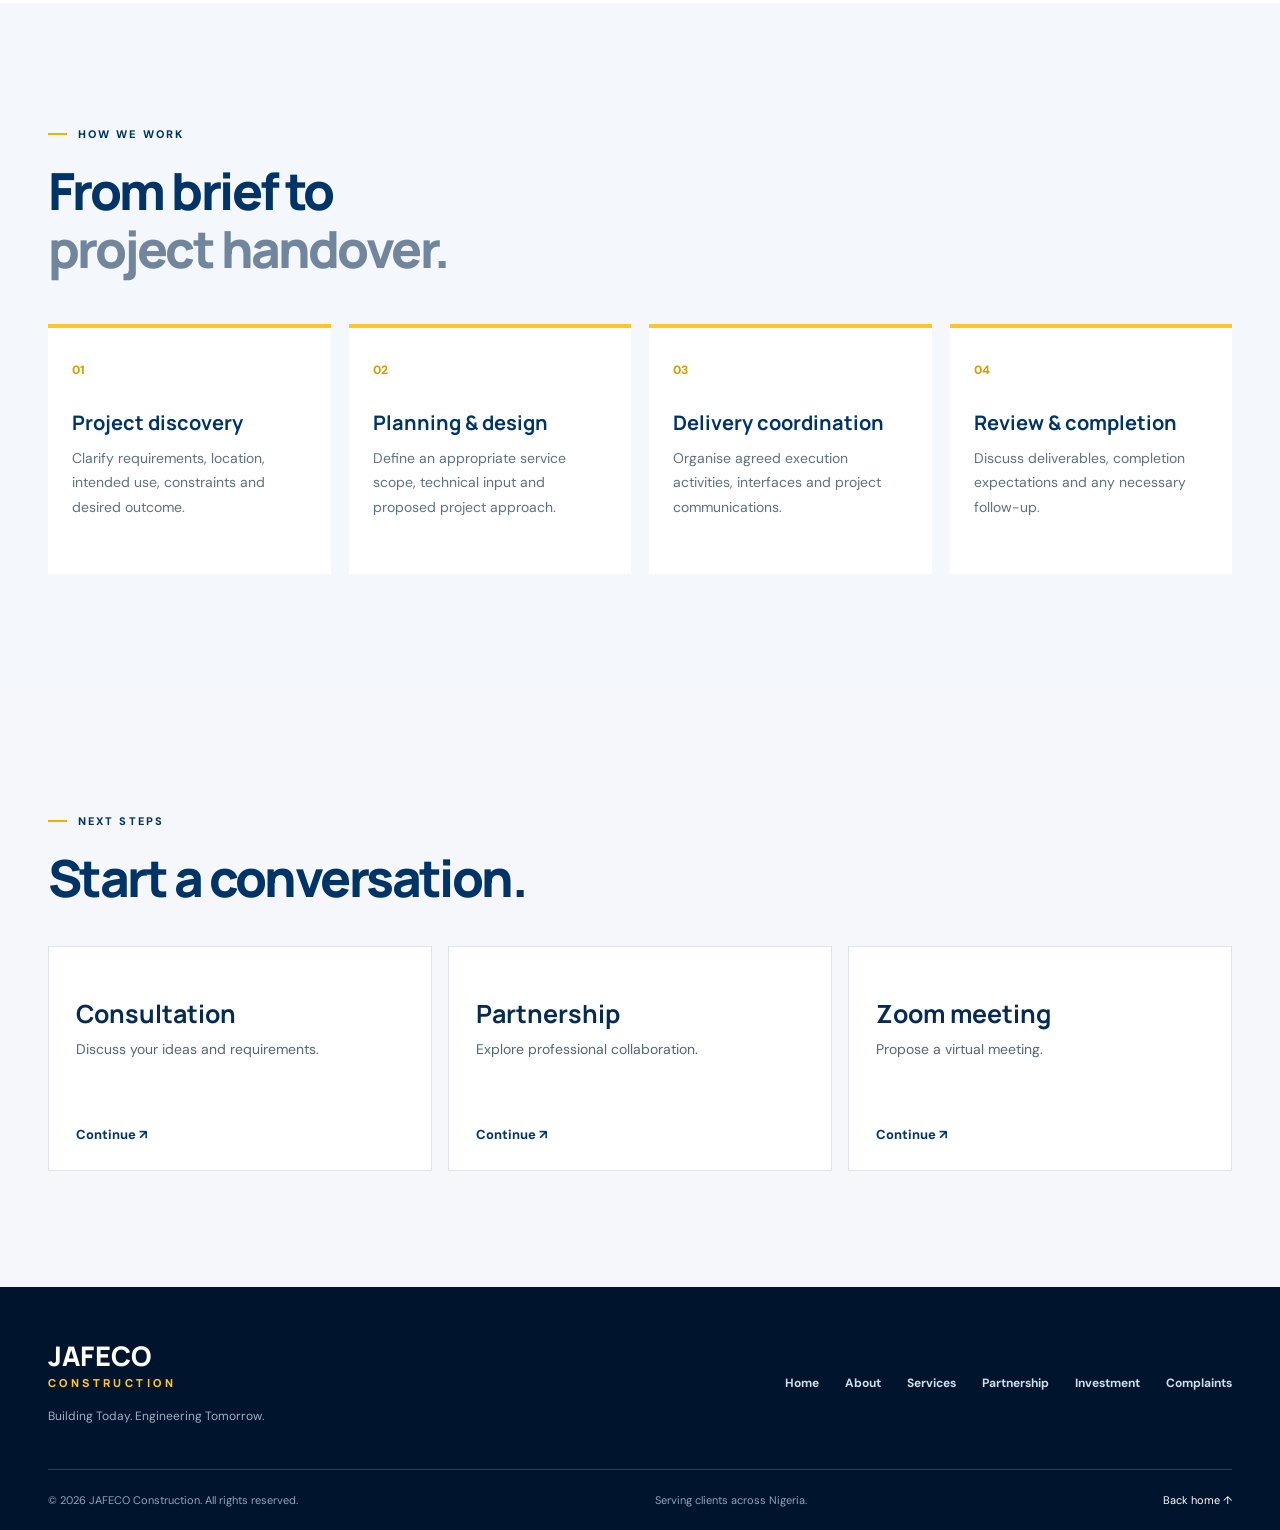
<file: about.html>
<!DOCTYPE html>

<html lang="en"><head><meta charset="utf-8"/><meta content="width=device-width, initial-scale=1" name="viewport"/><meta content="#003366" name="theme-color"/><meta content="JAFECO Construction — professional design, engineering, building construction and project management across Nigeria." name="description"/><title>About Us | JAFECO Construction</title><link href="/favicon.svg" rel="icon"/><link href="https://fonts.googleapis.com" rel="preconnect"/><link crossorigin="" href="https://fonts.gstatic.com" rel="preconnect"/><link href="https://fonts.googleapis.com/css2?family=DM+Sans:wght@400;500;600;700&amp;family=Manrope:wght@400;500;600;700;800&amp;display=swap" rel="stylesheet"/><link href="/styles.css" rel="stylesheet"/><script defer="" src="/script.js"></script></head><body><a class="skip-link" href="#main">Skip to content</a><div class="topbar"><div class="container topbar-inner"><span><span class="topbar-dot"></span> Nationwide service · Across Nigeria</span><div><a href="tel:+2348034578343">0803 457 8343</a><span class="topbar-sep">/</span><a href="mailto:jameswayly@gmail.com">jameswayly@gmail.com</a></div></div></div><header class="site-header"><div class="container nav-inner"><a aria-label="JAFECO Construction home" class="brand" href="/"><img alt="JAFECO Construction official logo" src="/jafeco-logo.png"/></a><nav aria-label="Main navigation" class="desktop-nav"><a href="/">Home</a><a href="/about.html">About</a><a href="/#services">Services</a><a href="/#get-started">Get started</a><a href="/investment.html">Investment</a><a href="/complaints.html">Complaints</a></nav><a class="nav-cta" href="/request.html?type=quotation">Get a quotation ↗</a><button aria-controls="mobile-nav" aria-expanded="false" aria-label="Open navigation menu" class="menu-toggle" type="button"><span></span><span></span><span></span></button></div><nav aria-label="Mobile navigation" class="mobile-nav" hidden="" id="mobile-nav"><a href="/">Home</a><a href="/about.html">About</a><a href="/#services">Services</a><a href="/#get-started">Get started</a><a href="/investment.html">Investment</a><a href="/complaints.html">Complaints</a></nav></header><main id="main"><figure class="inner-page-photo"><img alt="Illustrative JAFECO engineering and construction team concept" loading="lazy" src="/team.webp"/><figcaption>Brand illustration — representative concept, not a completed project photograph</figcaption></figure><section class="interior-hero"><div class="container"><span class="eyebrow eyebrow-light"><i></i> COMPANY PROFILE / NIGERIA</span><h1>We connect vision<br/>with <em>execution.</em></h1><p>A multidisciplinary approach to architecture, design, engineering and construction—available to clients throughout Nigeria.</p><div class="hero-actions"><a class="btn btn-yellow" href="/request.html?type=consultation">Speak with our team ↗</a><a class="text-link light" href="/#services">Discover our services →</a></div></div></section>
<section class="section"><div class="container two-col-text"><div><span class="eyebrow"><i></i> WHO WE ARE</span><h2>One integrated<br/><span>construction partner.</span></h2></div><div><p class="lead">JAFECO Construction provides multidisciplinary design, engineering and construction services, bringing project ideas and practical delivery considerations into one connected conversation.</p><p>Our service offering spans project management, interior and exterior design, architectural design, electrical engineering, civil and structural engineering, building construction, construction management and general contracting. This breadth allows clients to explore support for individual project phases or coordinated work across multiple disciplines.</p><p>We work with individuals, property owners, businesses, developers and organisations seeking support for new developments, improvement works or construction-related planning. The scope, location, schedule and proposed deliverables for each engagement are discussed before work begins.</p></div></div></section>
<section class="section section-soft"><div class="container"><span class="eyebrow"><i></i> WHAT GUIDES OUR WORK</span><h2>Principles that<br/><span>shape the process.</span></h2><div class="principle-grid"><article><span>01</span><h3>Clear communication</h3><p>Making project objectives, expectations and decisions easier to understand across stakeholders.</p></article><article><span>02</span><h3>Coordinated disciplines</h3><p>Considering architectural, technical, design and construction requirements together.</p></article><article><span>03</span><h3>Practical planning</h3><p>Understanding scope, budget considerations, sequencing and delivery requirements upfront.</p></article><article><span>04</span><h3>Accountable collaboration</h3><p>Encouraging timely feedback and transparent conversations throughout an engagement.</p></article></div></div></section>
<section class="section"><div class="container two-col-text"><div><span class="eyebrow"><i></i> OUR COVERAGE</span><h2>Across all of<br/><span>Nigeria.</span></h2></div><div><p class="lead">JAFECO Construction operates nationwide, with enquiries welcome from all 36 states and the Federal Capital Territory, Abuja.</p><p>Whether your project is in Lagos, Abuja, Ibadan, Port Harcourt, Kano, Enugu or elsewhere in Nigeria, share the proposed location and the services required. The team can discuss the appropriate consultation or delivery arrangement for that project.</p><p>Availability, site visits and deployment terms are confirmed for each specific engagement rather than assumed.</p><a class="btn btn-dark" href="/request.html?type=quotation">Request a project quotation ↗</a></div></div></section>
<section class="section section-soft"><div class="container"><span class="eyebrow"><i></i> HOW WE WORK</span><h2>From brief to<br/><span>project handover.</span></h2><div class="principle-grid"><article><span>01</span><h3>Project discovery</h3><p>Clarify requirements, location, intended use, constraints and desired outcome.</p></article><article><span>02</span><h3>Planning &amp; design</h3><p>Define an appropriate service scope, technical input and proposed project approach.</p></article><article><span>03</span><h3>Delivery coordination</h3><p>Organise agreed execution activities, interfaces and project communications.</p></article><article><span>04</span><h3>Review &amp; completion</h3><p>Discuss deliverables, completion expectations and any necessary follow-up.</p></article></div></div></section>
<section class="section action-hub"><div class="container"><span class="eyebrow"><i></i> NEXT STEPS</span><h2>Start a conversation.</h2><div class="action-grid"><a class="action-tile" href="/request.html?type=consultation"><h3>Consultation</h3><p>Discuss your ideas and requirements.</p><b>Continue ↗</b></a><a class="action-tile" href="/request.html?type=partnership"><h3>Partnership</h3><p>Explore professional collaboration.</p><b>Continue ↗</b></a><a class="action-tile" href="/request.html?type=zoom"><h3>Zoom meeting</h3><p>Propose a virtual meeting.</p><b>Continue ↗</b></a></div></div></section></main><footer class="footer"><div class="container"><div class="footer-top"><div class="footer-brand"><div class="footer-name">JAFECO<span>CONSTRUCTION</span></div><p>Building Today. Engineering Tomorrow.</p></div><nav aria-label="Footer navigation"><a href="/">Home</a><a href="/about.html">About</a><a href="/#services">Services</a><a href="/request.html?type=partnership">Partnership</a><a href="/investment.html">Investment</a><a href="/complaints.html">Complaints</a></nav></div><div class="footer-bottom"><span>© <span id="year"></span> JAFECO Construction. All rights reserved.</span><span>Serving clients across Nigeria.</span><a href="/">Back home ↑</a></div></div></footer><a aria-label="Chat with JAFECO on WhatsApp" class="floating-contact" href="https://wa.me/2348034578343?text=Hello%20JAFECO%20Construction%2C%20I%20would%20like%20to%20make%20an%20enquiry." rel="noopener noreferrer" target="_blank"><svg aria-hidden="true" viewbox="0 0 24 24"><path d="M20 11.5a8 8 0 0 1-11.8 7L4 20l1.5-4.2A8 8 0 1 1 20 11.5Z"></path><path d="M9 8c-.5 0-1 1-1 1.8 0 2.1 3.1 5.2 5.4 5.2 1.1 0 2.1-.5 2.1-1.2 0-.2-.1-.4-.4-.5l-1.6-.7c-.2-.1-.4-.1-.6.2l-.6.7c-.1.1-.2.2-.5.1-1.1-.5-2.1-1.5-2.6-2.5-.1-.2 0-.3.1-.4l.4-.5c.1-.1.2-.3.1-.5l-.7-1.6C9.1 8 9 8 9 8Z"></path></svg></a></body></html>
</file>
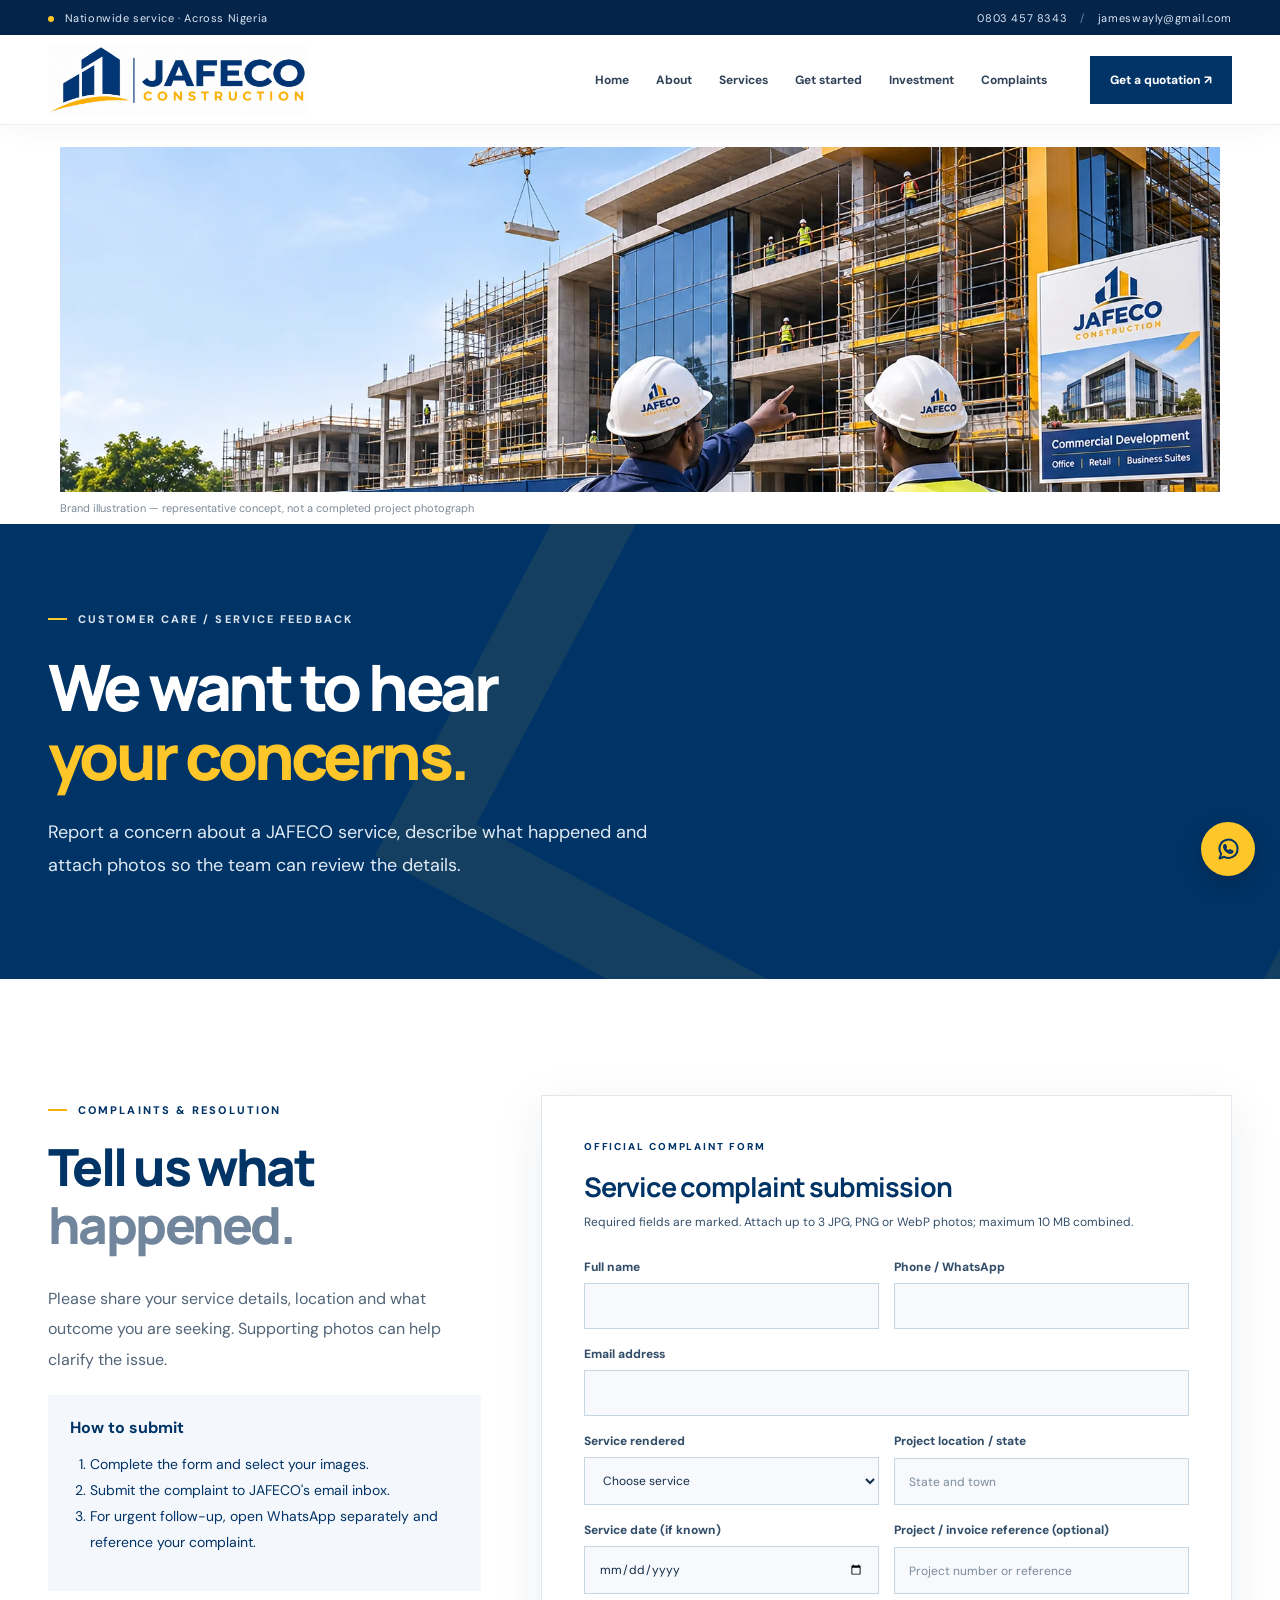
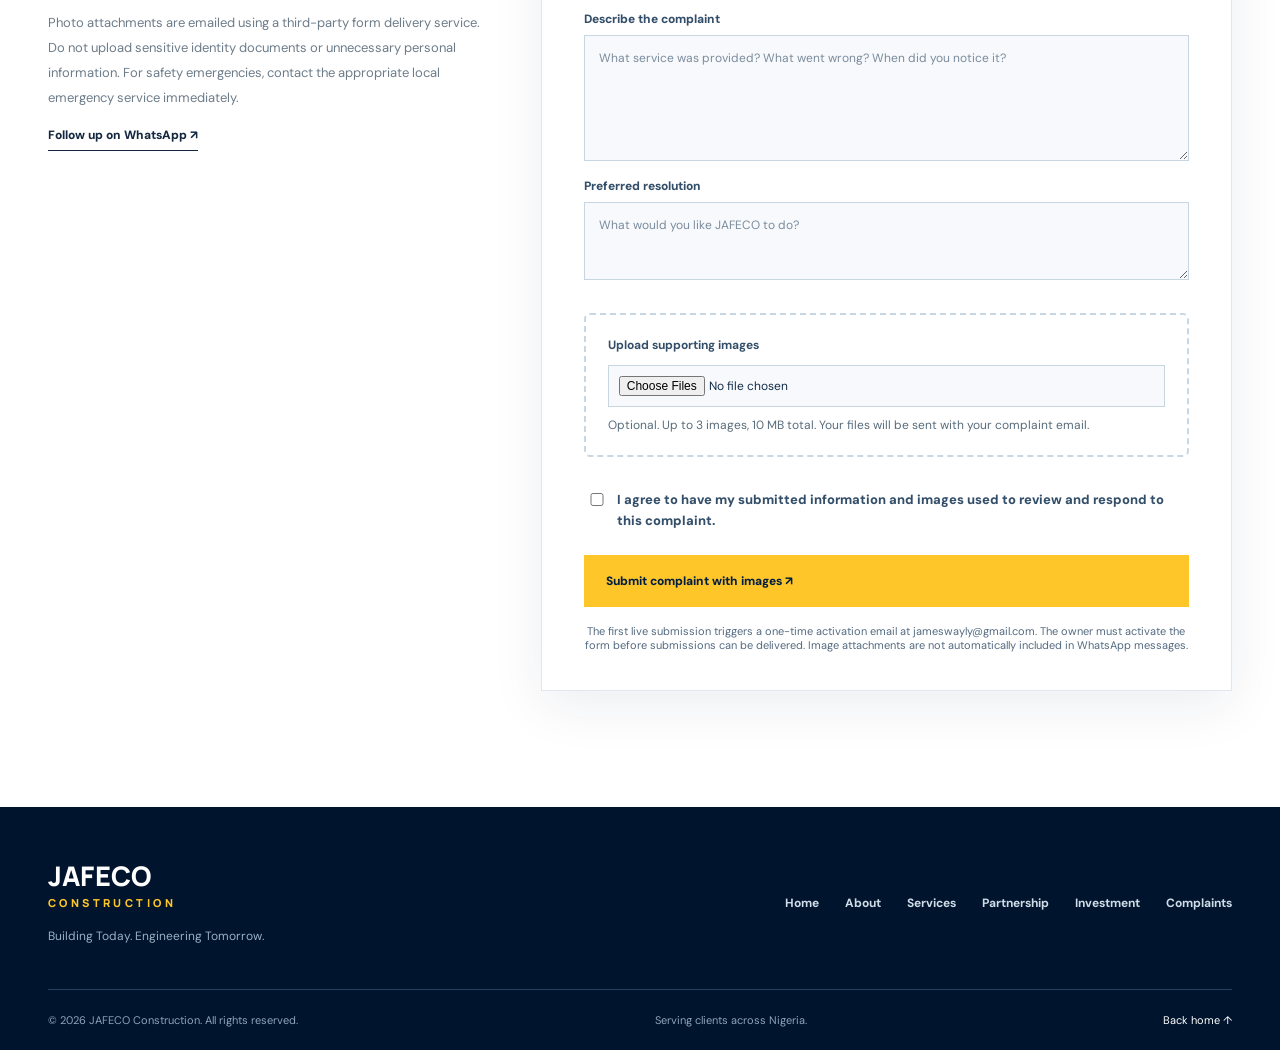
<file: complaints.html>
<!DOCTYPE html>

<html lang="en"><head><meta charset="utf-8"/><meta content="width=device-width, initial-scale=1" name="viewport"/><meta content="#003366" name="theme-color"/><meta content="JAFECO Construction — professional design, engineering, building construction and project management across Nigeria." name="description"/><title>Service Complaints | JAFECO Construction</title><link href="/favicon.svg" rel="icon"/><link href="https://fonts.googleapis.com" rel="preconnect"/><link crossorigin="" href="https://fonts.gstatic.com" rel="preconnect"/><link href="https://fonts.googleapis.com/css2?family=DM+Sans:wght@400;500;600;700&amp;family=Manrope:wght@400;500;600;700;800&amp;display=swap" rel="stylesheet"/><link href="/styles.css" rel="stylesheet"/><script defer="" src="/script.js"></script></head><body><a class="skip-link" href="#main">Skip to content</a><div class="topbar"><div class="container topbar-inner"><span><span class="topbar-dot"></span> Nationwide service · Across Nigeria</span><div><a href="tel:+2348034578343">0803 457 8343</a><span class="topbar-sep">/</span><a href="mailto:jameswayly@gmail.com">jameswayly@gmail.com</a></div></div></div><header class="site-header"><div class="container nav-inner"><a aria-label="JAFECO Construction home" class="brand" href="/"><img alt="JAFECO Construction official logo" src="/jafeco-logo.png"/></a><nav aria-label="Main navigation" class="desktop-nav"><a href="/">Home</a><a href="/about.html">About</a><a href="/#services">Services</a><a href="/#get-started">Get started</a><a href="/investment.html">Investment</a><a href="/complaints.html">Complaints</a></nav><a class="nav-cta" href="/request.html?type=quotation">Get a quotation ↗</a><button aria-controls="mobile-nav" aria-expanded="false" aria-label="Open navigation menu" class="menu-toggle" type="button"><span></span><span></span><span></span></button></div><nav aria-label="Mobile navigation" class="mobile-nav" hidden="" id="mobile-nav"><a href="/">Home</a><a href="/about.html">About</a><a href="/#services">Services</a><a href="/#get-started">Get started</a><a href="/investment.html">Investment</a><a href="/complaints.html">Complaints</a></nav></header><main id="main"><figure class="inner-page-photo"><img alt="Building construction site concept" loading="lazy" src="/site-showcase.webp"/><figcaption>Brand illustration — representative concept, not a completed project photograph</figcaption></figure><section class="interior-hero interior-hero-small"><div class="container"><span class="eyebrow eyebrow-light"><i></i> CUSTOMER CARE / SERVICE FEEDBACK</span><h1>We want to hear<br/><em>your concerns.</em></h1><p>Report a concern about a JAFECO service, describe what happened and attach photos so the team can review the details.</p></div></section><section class="section"><div class="container form-page-grid"><aside><span class="eyebrow"><i></i> COMPLAINTS &amp; RESOLUTION</span><h2>Tell us what<br/><span>happened.</span></h2><p>Please share your service details, location and what outcome you are seeking. Supporting photos can help clarify the issue.</p><div class="complaint-guide"><strong>How to submit</strong><ol><li>Complete the form and select your images.</li><li>Submit the complaint to JAFECO's email inbox.</li><li>For urgent follow-up, open WhatsApp separately and reference your complaint.</li></ol></div><p class="minor-note">Photo attachments are emailed using a third-party form delivery service. Do not upload sensitive identity documents or unnecessary personal information. For safety emergencies, contact the appropriate local emergency service immediately.</p><a class="text-link" href="https://wa.me/2348034578343?text=Hello%20JAFECO%20Construction%2C%20I%20would%20like%20to%20follow%20up%20on%20a%20service%20complaint." rel="noopener noreferrer" target="_blank">Follow up on WhatsApp ↗</a></aside><div class="contact-form-panel form-panel-light"><div class="form-title"><span>OFFICIAL COMPLAINT FORM</span><h3>Service complaint submission</h3><p>Required fields are marked. Attach up to 3 JPG, PNG or WebP photos; maximum 10 MB combined.</p></div><form action="https://formsubmit.co/jameswayly@gmail.com" enctype="multipart/form-data" id="complaint-form" method="POST"><input name="_subject" type="hidden" value="JAFECO Construction — New Service Complaint"/><input name="_captcha" type="hidden" value="true"/><input name="_template" type="hidden" value="table"/><input aria-hidden="true" autocomplete="off" class="trap-field" name="_honey" tabindex="-1" type="text"/><div class="form-row"><label>Full name <input autocomplete="name" minlength="2" name="Customer name" required="" type="text"/></label><label>Phone / WhatsApp <input autocomplete="tel" minlength="7" name="Phone" required="" type="tel"/></label></div><label>Email address <input autocomplete="email" name="email" required="" type="email"/></label><div class="form-row"><label>Service rendered <select name="Service rendered" required=""><option disabled="" selected="" value="">Choose service</option><option>Project Management</option><option>Interior &amp; Exterior Design</option><option>Architectural Design</option><option>Electrical Engineering</option><option>Civil &amp; Structural Engineering</option><option>Building Construction</option><option>Construction Management &amp; General Contracting</option><option>Other / Not sure</option></select></label><label>Project location / state <input name="Project location" placeholder="State and town" required="" type="text"/></label></div><div class="form-row"><label>Service date (if known) <input name="Service date" type="date"/></label><label>Project / invoice reference (optional) <input name="Reference" placeholder="Project number or reference" type="text"/></label></div><label>Describe the complaint <textarea minlength="20" name="Complaint details" placeholder="What service was provided? What went wrong? When did you notice it?" required="" rows="6"></textarea></label><label>Preferred resolution <textarea name="Requested resolution" placeholder="What would you like JAFECO to do?" required="" rows="3"></textarea></label><div class="upload-control"><label for="complaint-images">Upload supporting images</label><input accept="image/jpeg,image/png,image/webp" id="complaint-images" multiple="" name="attachment" type="file"/><small aria-live="polite" id="upload-feedback">Optional. Up to 3 images, 10 MB total. Your files will be sent with your complaint email.</small></div><label class="privacy-consent"><input name="Consent" required="" type="checkbox" value="I agree to have my complaint details and attachments sent for service review"/><span>I agree to have my submitted information and images used to review and respond to this complaint.</span></label><button class="btn btn-yellow form-submit" id="complaint-submit" type="submit">Submit complaint with images ↗</button><p class="form-small">The first live submission triggers a one-time activation email at jameswayly@gmail.com. The owner must activate the form before submissions can be delivered. Image attachments are not automatically included in WhatsApp messages.</p><p class="form-error" hidden="" id="complaint-error" role="alert"></p></form></div></div></section></main><footer class="footer"><div class="container"><div class="footer-top"><div class="footer-brand"><div class="footer-name">JAFECO<span>CONSTRUCTION</span></div><p>Building Today. Engineering Tomorrow.</p></div><nav aria-label="Footer navigation"><a href="/">Home</a><a href="/about.html">About</a><a href="/#services">Services</a><a href="/request.html?type=partnership">Partnership</a><a href="/investment.html">Investment</a><a href="/complaints.html">Complaints</a></nav></div><div class="footer-bottom"><span>© <span id="year"></span> JAFECO Construction. All rights reserved.</span><span>Serving clients across Nigeria.</span><a href="/">Back home ↑</a></div></div></footer><a aria-label="Chat with JAFECO on WhatsApp" class="floating-contact" href="https://wa.me/2348034578343?text=Hello%20JAFECO%20Construction%2C%20I%20would%20like%20to%20make%20an%20enquiry." rel="noopener noreferrer" target="_blank"><svg aria-hidden="true" viewbox="0 0 24 24"><path d="M20 11.5a8 8 0 0 1-11.8 7L4 20l1.5-4.2A8 8 0 1 1 20 11.5Z"></path><path d="M9 8c-.5 0-1 1-1 1.8 0 2.1 3.1 5.2 5.4 5.2 1.1 0 2.1-.5 2.1-1.2 0-.2-.1-.4-.4-.5l-1.6-.7c-.2-.1-.4-.1-.6.2l-.6.7c-.1.1-.2.2-.5.1-1.1-.5-2.1-1.5-2.6-2.5-.1-.2 0-.3.1-.4l.4-.5c.1-.1.2-.3.1-.5l-.7-1.6C9.1 8 9 8 9 8Z"></path></svg></a></body></html>
</file>
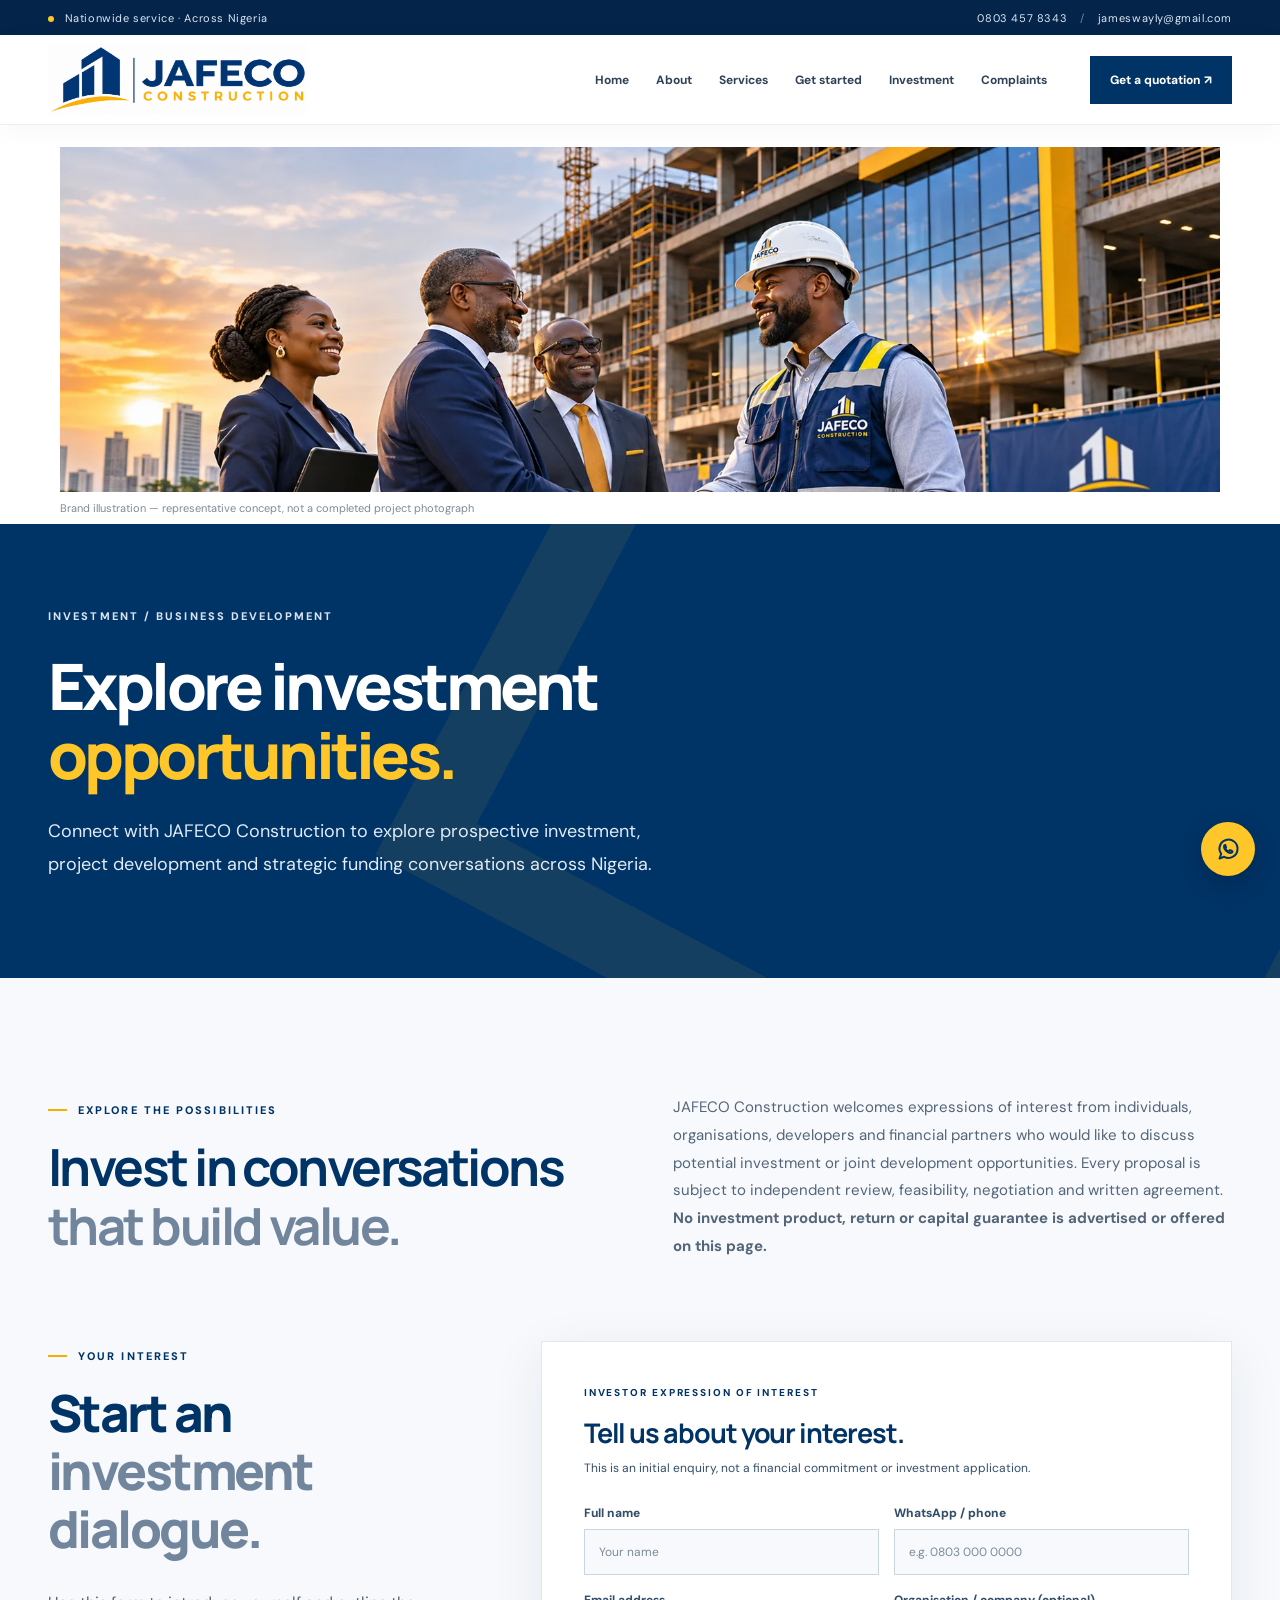
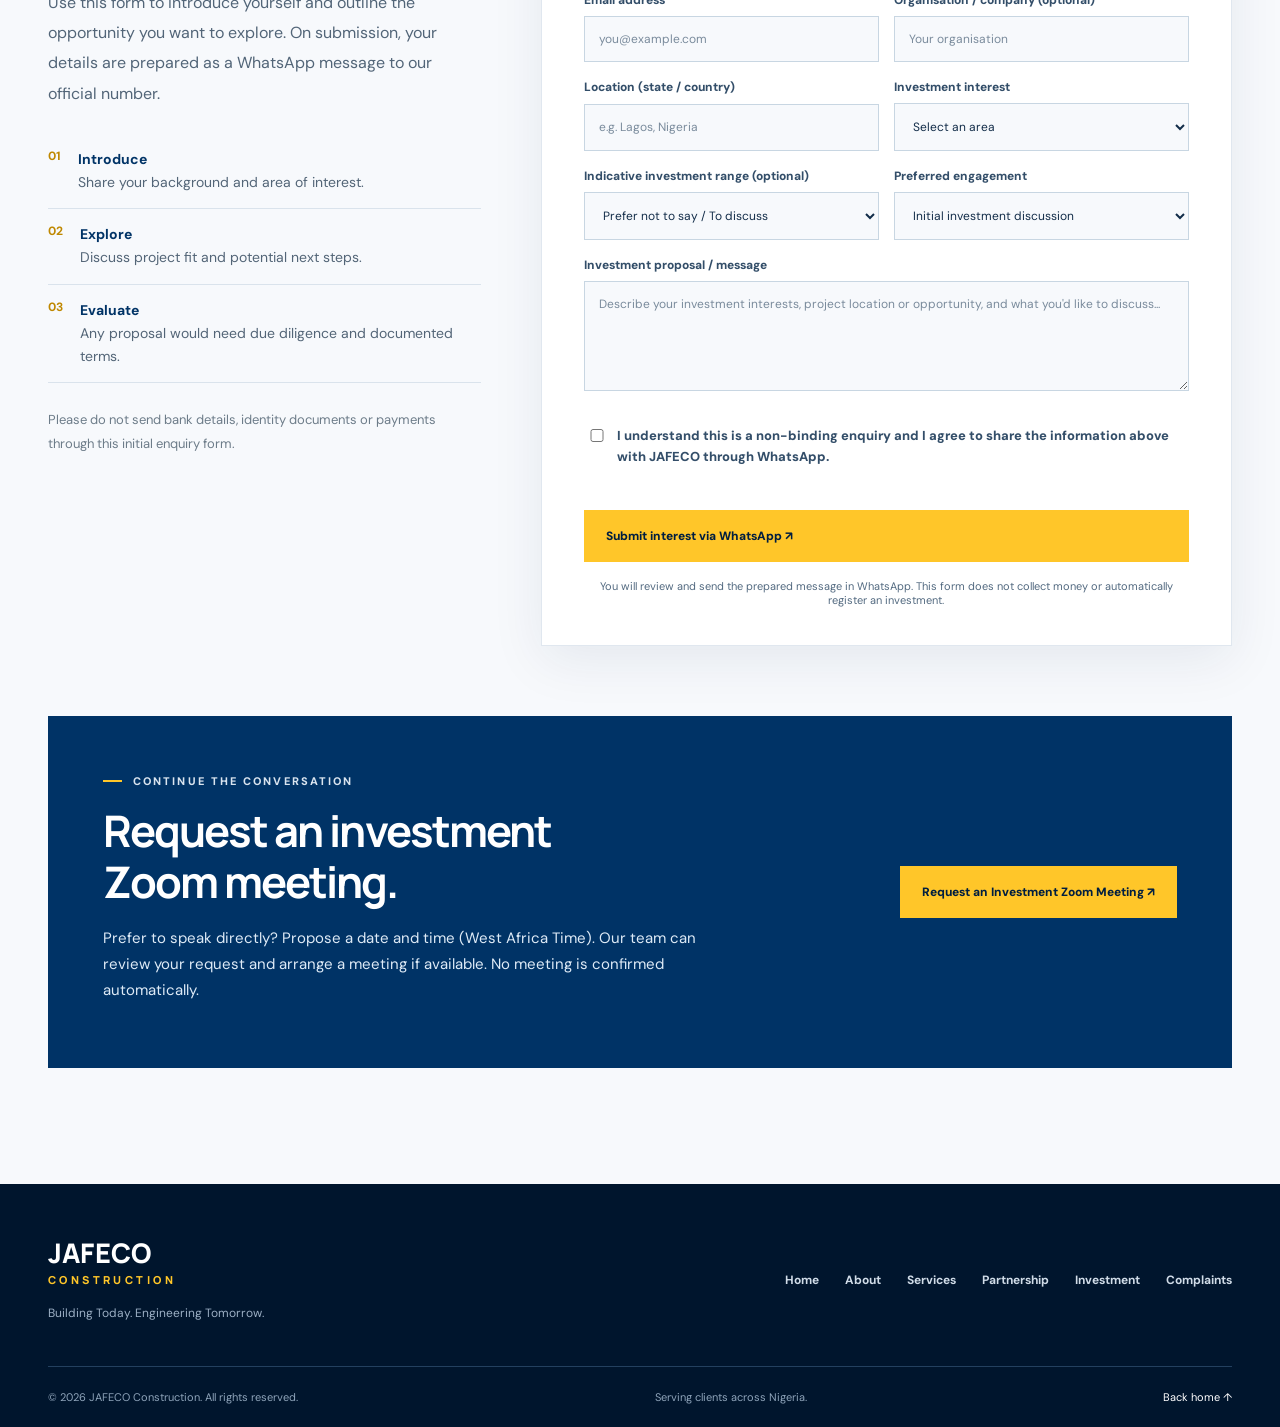
<file: investment.html>
<!DOCTYPE html>

<html lang="en"><head><meta charset="utf-8"/><meta content="width=device-width, initial-scale=1" name="viewport"/><meta content="#003366" name="theme-color"/><meta content="Explore possible investment and development opportunities with JAFECO Construction across Nigeria. Submit an expression of interest or request a Zoom meeting." name="description"/><title>Investment Opportunities | JAFECO Construction</title><link href="/favicon.svg" rel="icon"/><link href="https://fonts.googleapis.com" rel="preconnect"/><link crossorigin="" href="https://fonts.gstatic.com" rel="preconnect"/><link href="https://fonts.googleapis.com/css2?family=DM+Sans:wght@400;500;600;700&amp;family=Manrope:wght@400;500;600;700;800&amp;display=swap" rel="stylesheet"/><link href="/styles.css" rel="stylesheet"/><script defer="" src="/script.js"></script></head><body><a class="skip-link" href="#main">Skip to content</a><div class="topbar"><div class="container topbar-inner"><span><span class="topbar-dot"></span> Nationwide service · Across Nigeria</span><div><a href="tel:+2348034578343">0803 457 8343</a><span class="topbar-sep">/</span><a href="mailto:jameswayly@gmail.com">jameswayly@gmail.com</a></div></div></div><header class="site-header"><div class="container nav-inner"><a aria-label="JAFECO Construction home" class="brand" href="/"><img alt="JAFECO Construction official logo" src="/jafeco-logo.png"/></a><nav aria-label="Main navigation" class="desktop-nav"><a href="/">Home</a><a href="/about.html">About</a><a href="/#services">Services</a><a href="/#get-started">Get started</a><a href="/investment.html">Investment</a><a href="/complaints.html">Complaints</a></nav><a class="nav-cta" href="/request.html?type=quotation">Get a quotation ↗</a><button aria-controls="mobile-nav" aria-expanded="false" aria-label="Open navigation menu" class="menu-toggle" type="button"><span></span><span></span><span></span></button></div><nav aria-label="Mobile navigation" class="mobile-nav" hidden="" id="mobile-nav"><a href="/">Home</a><a href="/about.html">About</a><a href="/#services">Services</a><a href="/#get-started">Get started</a><a href="/investment.html">Investment</a><a href="/complaints.html">Complaints</a></nav></header><main id="main"><figure class="inner-page-photo"><img alt="Illustrative construction investment partnership concept" loading="lazy" src="/partnership.webp"/><figcaption>Brand illustration — representative concept, not a completed project photograph</figcaption></figure><section class="interior-hero interior-hero-small"><div class="container"><span class="eyebrow eyebrow-light">INVESTMENT / BUSINESS DEVELOPMENT</span><h1 id="request-heading">Explore investment<br/><em>opportunities.</em></h1><p id="request-description">Connect with JAFECO Construction to explore prospective investment, project development and strategic funding conversations across Nigeria.</p></div></section><section class="section investment-content"><div class="container">
<div class="investment-intro"><div><span class="eyebrow"><i></i> EXPLORE THE POSSIBILITIES</span><h2>Invest in conversations<br/><span>that build value.</span></h2></div><p>JAFECO Construction welcomes expressions of interest from individuals, organisations, developers and financial partners who would like to discuss potential investment or joint development opportunities. Every proposal is subject to independent review, feasibility, negotiation and written agreement. <strong>No investment product, return or capital guarantee is advertised or offered on this page.</strong></p></div>
<div class="form-page-grid investment-form-layout"><aside><span class="eyebrow"><i></i> YOUR INTEREST</span><h2>Start an<br/><span>investment dialogue.</span></h2><p>Use this form to introduce yourself and outline the opportunity you want to explore. On submission, your details are prepared as a WhatsApp message to our official number.</p><div class="investment-points"><div><b>01</b><p><strong>Introduce</strong><br/>Share your background and area of interest.</p></div><div><b>02</b><p><strong>Explore</strong><br/>Discuss project fit and potential next steps.</p></div><div><b>03</b><p><strong>Evaluate</strong><br/>Any proposal would need due diligence and documented terms.</p></div></div><p class="minor-note">Please do not send bank details, identity documents or payments through this initial enquiry form.</p></aside>
<div class="contact-form-panel form-panel-light"><div class="form-title"><span>INVESTOR EXPRESSION OF INTEREST</span><h3>Tell us about your interest.</h3><p>This is an initial enquiry, not a financial commitment or investment application.</p></div>
<form id="investment-form"><div class="form-row"><label>Full name <input autocomplete="name" maxlength="120" minlength="2" name="name" placeholder="Your name" required="" type="text"/></label><label>WhatsApp / phone <input autocomplete="tel" maxlength="35" minlength="7" name="phone" placeholder="e.g. 0803 000 0000" required="" type="tel"/></label></div>
<div class="form-row"><label>Email address <input autocomplete="email" maxlength="180" name="email" placeholder="you@example.com" required="" type="email"/></label><label>Organisation / company (optional) <input maxlength="150" name="organisation" placeholder="Your organisation" type="text"/></label></div>
<div class="form-row"><label>Location (state / country) <input maxlength="120" name="location" placeholder="e.g. Lagos, Nigeria" required="" type="text"/></label><label>Investment interest <select name="interest" required=""><option disabled="" selected="" value="">Select an area</option><option>Real estate / property development</option><option>Construction project funding</option><option>Infrastructure development</option><option>Joint venture / co-development</option><option>Strategic or institutional partnership</option><option>Other investment discussion</option></select></label></div>
<div class="form-row"><label>Indicative investment range (optional) <select name="range"><option value="">Prefer not to say / To discuss</option><option>Below ₦10 million</option><option>₦10 million – ₦50 million</option><option>₦50 million – ₦100 million</option><option>Above ₦100 million</option><option>Not yet determined</option></select></label><label>Preferred engagement <select name="engagement"><option>Initial investment discussion</option><option>Project-specific opportunity</option><option>Joint venture proposal</option><option>Request for investment information</option></select></label></div>
<label>Investment proposal / message <textarea maxlength="3000" minlength="15" name="message" placeholder="Describe your investment interests, project location or opportunity, and what you'd like to discuss..." required="" rows="5"></textarea></label>
<label class="privacy-consent"><input name="consent" required="" type="checkbox"/><span>I understand this is a non-binding enquiry and I agree to share the information above with JAFECO through WhatsApp.</span></label>
<button class="btn btn-yellow form-submit" type="submit">Submit interest via WhatsApp ↗</button><p class="form-small">You will review and send the prepared message in WhatsApp. This form does not collect money or automatically register an investment.</p></form></div></div>
<div class="investment-meeting" id="investment-meeting"><div><span class="eyebrow eyebrow-light"><i></i> CONTINUE THE CONVERSATION</span><h2>Request an investment<br/>Zoom meeting.</h2><p>Prefer to speak directly? Propose a date and time (West Africa Time). Our team can review your request and arrange a meeting if available. No meeting is confirmed automatically.</p></div><a class="btn btn-yellow" href="/request.html?type=zoom&amp;topic=investment">Request an Investment Zoom Meeting ↗</a></div>
</div></section></main><footer class="footer"><div class="container"><div class="footer-top"><div class="footer-brand"><div class="footer-name">JAFECO<span>CONSTRUCTION</span></div><p>Building Today. Engineering Tomorrow.</p></div><nav aria-label="Footer navigation"><a href="/">Home</a><a href="/about.html">About</a><a href="/#services">Services</a><a href="/request.html?type=partnership">Partnership</a><a href="/investment.html">Investment</a><a href="/complaints.html">Complaints</a></nav></div><div class="footer-bottom"><span>© <span id="year"></span> JAFECO Construction. All rights reserved.</span><span>Serving clients across Nigeria.</span><a href="/">Back home ↑</a></div></div></footer><a aria-label="Chat with JAFECO on WhatsApp" class="floating-contact" href="https://wa.me/2348034578343?text=Hello%20JAFECO%20Construction%2C%20I%20would%20like%20to%20make%20an%20enquiry." rel="noopener noreferrer" target="_blank"><svg aria-hidden="true" viewbox="0 0 24 24"><path d="M20 11.5a8 8 0 0 1-11.8 7L4 20l1.5-4.2A8 8 0 1 1 20 11.5Z"></path><path d="M9 8c-.5 0-1 1-1 1.8 0 2.1 3.1 5.2 5.4 5.2 1.1 0 2.1-.5 2.1-1.2 0-.2-.1-.4-.4-.5l-1.6-.7c-.2-.1-.4-.1-.6.2l-.6.7c-.1.1-.2.2-.5.1-1.1-.5-2.1-1.5-2.6-2.5-.1-.2 0-.3.1-.4l.4-.5c.1-.1.2-.3.1-.5l-.7-1.6C9.1 8 9 8 9 8Z"></path></svg></a></body></html>
</file>
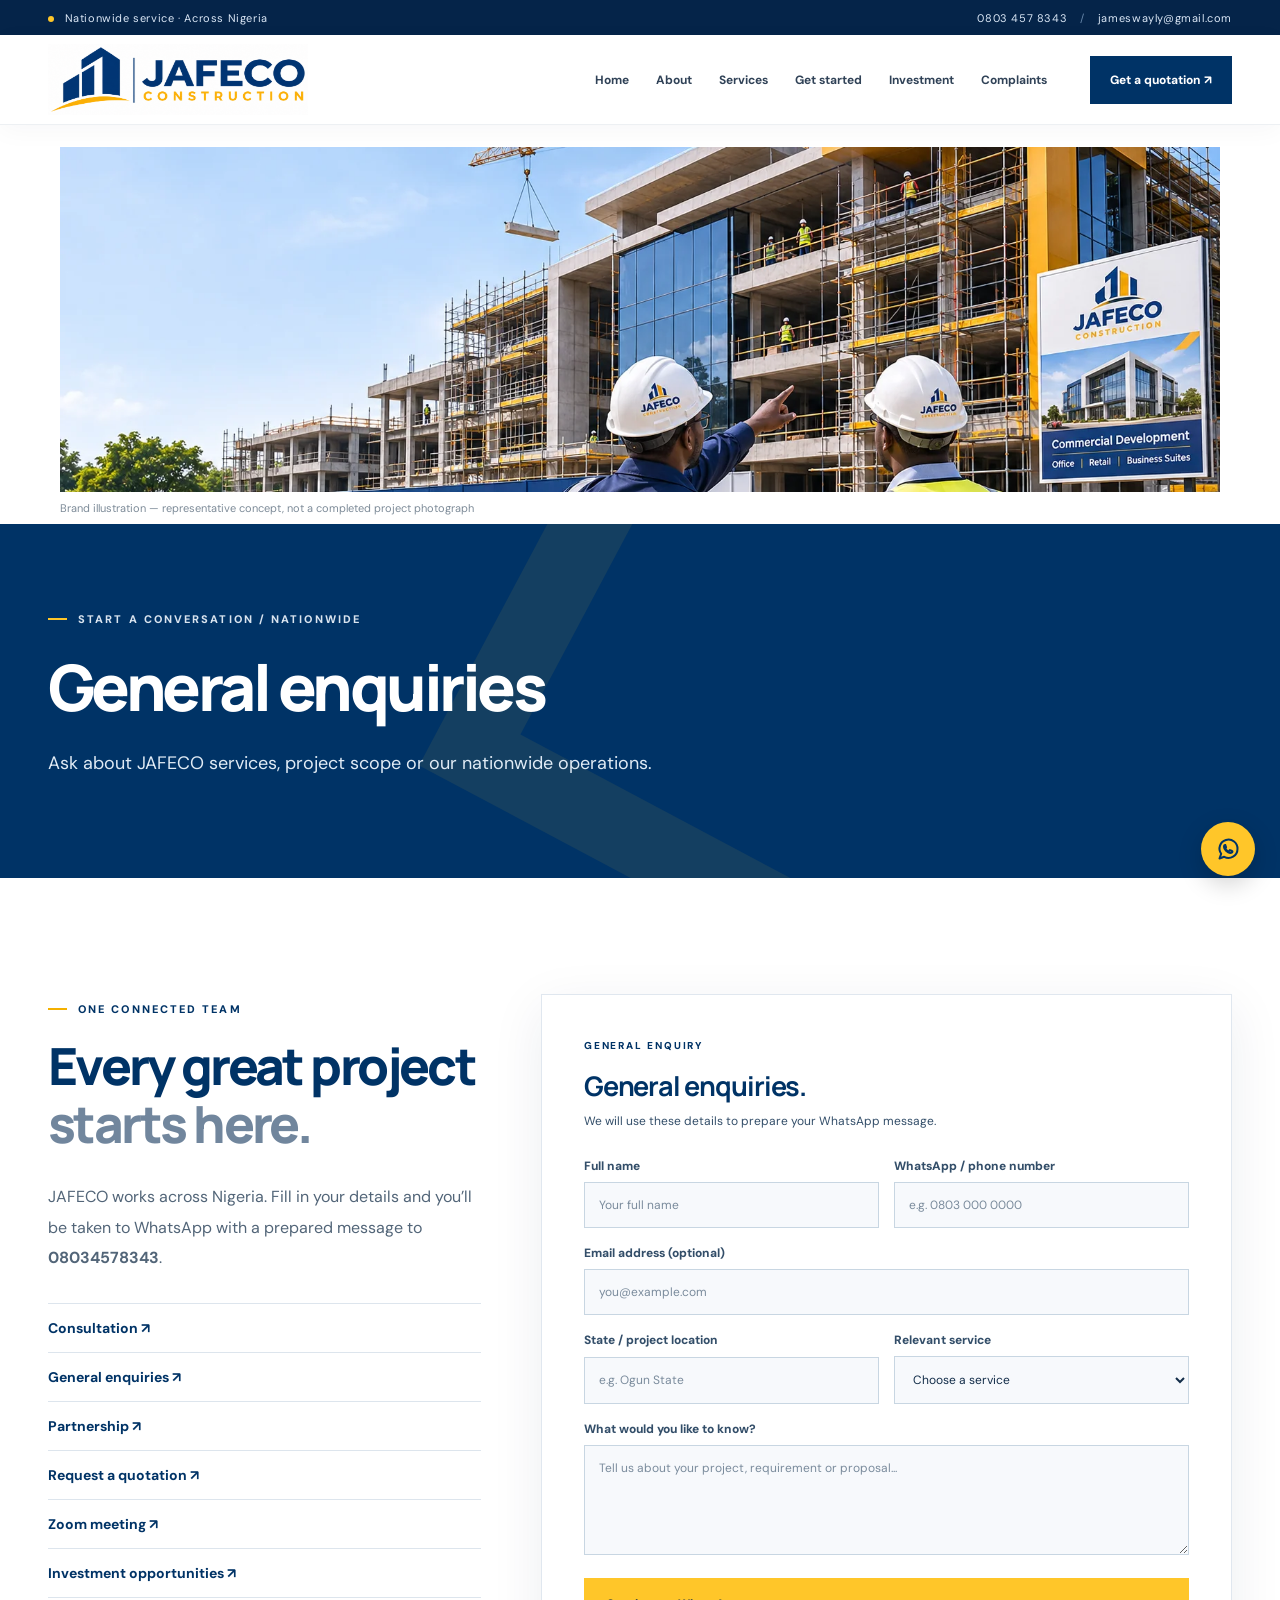
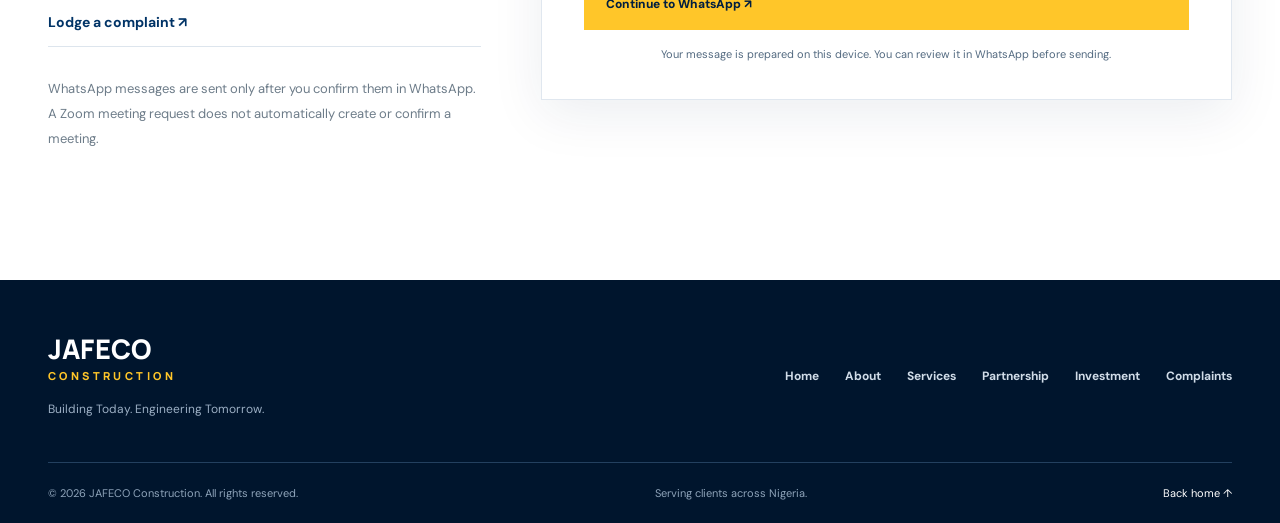
<file: request.html>
<!DOCTYPE html>

<html lang="en"><head><meta charset="utf-8"/><meta content="width=device-width, initial-scale=1" name="viewport"/><meta content="#003366" name="theme-color"/><meta content="JAFECO Construction — professional design, engineering, building construction and project management across Nigeria." name="description"/><title>Make a Request | JAFECO Construction</title><link href="/favicon.svg" rel="icon"/><link href="https://fonts.googleapis.com" rel="preconnect"/><link crossorigin="" href="https://fonts.gstatic.com" rel="preconnect"/><link href="https://fonts.googleapis.com/css2?family=DM+Sans:wght@400;500;600;700&amp;family=Manrope:wght@400;500;600;700;800&amp;display=swap" rel="stylesheet"/><link href="/styles.css" rel="stylesheet"/><script defer="" src="/script.js"></script></head><body><a class="skip-link" href="#main">Skip to content</a><div class="topbar"><div class="container topbar-inner"><span><span class="topbar-dot"></span> Nationwide service · Across Nigeria</span><div><a href="tel:+2348034578343">0803 457 8343</a><span class="topbar-sep">/</span><a href="mailto:jameswayly@gmail.com">jameswayly@gmail.com</a></div></div></div><header class="site-header"><div class="container nav-inner"><a aria-label="JAFECO Construction home" class="brand" href="/"><img alt="JAFECO Construction official logo" src="/jafeco-logo.png"/></a><nav aria-label="Main navigation" class="desktop-nav"><a href="/">Home</a><a href="/about.html">About</a><a href="/#services">Services</a><a href="/#get-started">Get started</a><a href="/investment.html">Investment</a><a href="/complaints.html">Complaints</a></nav><a class="nav-cta" href="/request.html?type=quotation">Get a quotation ↗</a><button aria-controls="mobile-nav" aria-expanded="false" aria-label="Open navigation menu" class="menu-toggle" type="button"><span></span><span></span><span></span></button></div><nav aria-label="Mobile navigation" class="mobile-nav" hidden="" id="mobile-nav"><a href="/">Home</a><a href="/about.html">About</a><a href="/#services">Services</a><a href="/#get-started">Get started</a><a href="/investment.html">Investment</a><a href="/complaints.html">Complaints</a></nav></header><main id="main"><figure class="inner-page-photo"><img alt="Partially completed modern building construction concept" loading="lazy" src="/site-showcase.webp"/><figcaption>Brand illustration — representative concept, not a completed project photograph</figcaption></figure><section class="interior-hero interior-hero-small"><div class="container"><span class="eyebrow eyebrow-light"><i></i> START A CONVERSATION / NATIONWIDE</span><h1 id="request-heading">Let's discuss<br/><em>your project.</em></h1><p id="request-description">Tell us about your requirements. We'll prepare your message for WhatsApp.</p></div></section><section class="section"><div class="container form-page-grid"><aside><span class="eyebrow"><i></i> ONE CONNECTED TEAM</span><h2>Every great project<br/><span>starts here.</span></h2><p>JAFECO works across Nigeria. Fill in your details and you’ll be taken to WhatsApp with a prepared message to <strong>08034578343</strong>.</p><div class="side-action-links"><a href="/request.html?type=consultation">Consultation ↗</a><a href="/request.html?type=enquiries">General enquiries ↗</a><a href="/request.html?type=partnership">Partnership ↗</a><a href="/request.html?type=quotation">Request a quotation ↗</a><a href="/request.html?type=zoom">Zoom meeting ↗</a><a href="/investment.html">Investment opportunities ↗</a><a href="/complaints.html">Lodge a complaint ↗</a></div><p class="minor-note">WhatsApp messages are sent only after you confirm them in WhatsApp. A Zoom meeting request does not automatically create or confirm a meeting.</p></aside><div class="contact-form-panel form-panel-light"><div class="form-title"><span id="request-kicker">YOUR REQUEST</span><h3 id="form-heading">Tell us how we can help.</h3><p id="form-intro">We will use these details to prepare your WhatsApp message.</p></div><form id="request-form"><div class="form-row"><label>Full name <input autocomplete="name" minlength="2" name="name" placeholder="Your full name" required="" type="text"/></label><label>WhatsApp / phone number <input autocomplete="tel" minlength="7" name="phone" placeholder="e.g. 0803 000 0000" required="" type="tel"/></label></div><label>Email address (optional) <input autocomplete="email" name="email" placeholder="you@example.com" type="email"/></label><div class="form-row"><label>State / project location <input name="location" placeholder="e.g. Ogun State" required="" type="text"/></label><label>Relevant service <select name="service" required=""><option disabled="" selected="" value="">Choose a service</option><option>Project Management</option><option>Interior &amp; Exterior Design</option><option>Architectural Design</option><option>Electrical Engineering</option><option>Civil &amp; Structural Engineering</option><option>Building Construction</option><option>Construction Management &amp; General Contracting</option><option>Multiple services / Not sure</option></select></label></div><div class="form-row" hidden="" id="meeting-fields"><label>Preferred date <input name="meeting_date" type="date"/></label><label>Preferred time (WAT) <input name="meeting_time" type="time"/></label></div><label hidden="" id="budget-field">Indicative budget (optional) <input name="budget" placeholder="e.g. ₦5m – ₦10m or to be discussed" type="text"/></label><label hidden="" id="organisation-field">Organisation / business (optional) <input name="organisation" placeholder="Company or organisation name" type="text"/></label><label id="message-label">Request details <textarea minlength="10" name="message" placeholder="Tell us about your project, requirement or proposal..." required="" rows="5"></textarea></label><button class="btn btn-yellow form-submit" type="submit">Continue to WhatsApp ↗</button><p class="form-small">Your message is prepared on this device. You can review it in WhatsApp before sending.</p></form></div></div></section></main><footer class="footer"><div class="container"><div class="footer-top"><div class="footer-brand"><div class="footer-name">JAFECO<span>CONSTRUCTION</span></div><p>Building Today. Engineering Tomorrow.</p></div><nav aria-label="Footer navigation"><a href="/">Home</a><a href="/about.html">About</a><a href="/#services">Services</a><a href="/request.html?type=partnership">Partnership</a><a href="/investment.html">Investment</a><a href="/complaints.html">Complaints</a></nav></div><div class="footer-bottom"><span>© <span id="year"></span> JAFECO Construction. All rights reserved.</span><span>Serving clients across Nigeria.</span><a href="/">Back home ↑</a></div></div></footer><a aria-label="Chat with JAFECO on WhatsApp" class="floating-contact" href="https://wa.me/2348034578343?text=Hello%20JAFECO%20Construction%2C%20I%20would%20like%20to%20make%20an%20enquiry." rel="noopener noreferrer" target="_blank"><svg aria-hidden="true" viewbox="0 0 24 24"><path d="M20 11.5a8 8 0 0 1-11.8 7L4 20l1.5-4.2A8 8 0 1 1 20 11.5Z"></path><path d="M9 8c-.5 0-1 1-1 1.8 0 2.1 3.1 5.2 5.4 5.2 1.1 0 2.1-.5 2.1-1.2 0-.2-.1-.4-.4-.5l-1.6-.7c-.2-.1-.4-.1-.6.2l-.6.7c-.1.1-.2.2-.5.1-1.1-.5-2.1-1.5-2.6-2.5-.1-.2 0-.3.1-.4l.4-.5c.1-.1.2-.3.1-.5l-.7-1.6C9.1 8 9 8 9 8Z"></path></svg></a></body></html>
</file>
<file: styles.css>
:root{--navy:#003366;--navy2:#052449;--navy3:#001e40;--yellow:#ffc629;--gold:#f4b000;--ink:#142741;--muted:#607087;--line:#dce4eb;--ice:#f5f8fa;--white:#fff;--max:1230px}*{box-sizing:border-box}html{scroll-behavior:smooth;scroll-padding-top:100px}body{margin:0;font-family:'DM Sans',Arial,sans-serif;color:var(--ink);background:#fff;-webkit-font-smoothing:antialiased}a{color:inherit;text-decoration:none}button,input,select,textarea{font:inherit}button{cursor:pointer}img{max-width:100%;display:block}.container{width:min(var(--max),calc(100% - 96px));margin:auto}.skip-link{position:absolute;left:1rem;top:-80px;background:var(--yellow);color:var(--navy);padding:10px;z-index:999}.skip-link:focus{top:8px}.topbar{background:var(--navy2);color:#dce8f7;font-size:11px;letter-spacing:.055em}.topbar-inner{height:35px;display:flex;justify-content:space-between;align-items:center}.topbar-inner>div{display:flex;gap:13px;align-items:center}.topbar a:hover{color:var(--yellow)}.topbar-dot{display:inline-block;width:6px;height:6px;background:var(--yellow);border-radius:50%;margin-right:7px}.topbar-sep{color:#6787ab}.site-header{position:sticky;top:0;z-index:100;background:rgba(255,255,255,.98);border-bottom:1px solid #edf0f3;box-shadow:0 6px 24px rgba(0,32,69,.035)}.nav-inner{height:89px;display:flex;align-items:center;gap:35px}.brand{width:260px;flex:0 0 260px;display:flex;align-items:center}.brand img{width:100%;height:auto}.desktop-nav{display:flex;align-items:center;gap:27px;margin-left:auto}.desktop-nav a{font-size:12px;font-weight:700;color:#304257;transition:color .2s}.desktop-nav a:hover{color:var(--gold)}.nav-cta{background:var(--navy);color:#fff;font-size:12px;font-weight:800;padding:16px 20px;margin-left:8px;white-space:nowrap;transition:background .2s,transform .2s}.nav-cta span{margin-left:12px;color:var(--yellow)}.nav-cta:hover{background:var(--navy2);transform:translateY(-2px)}.menu-toggle{display:none;background:transparent;border:0;padding:12px}.menu-toggle span{display:block;width:24px;height:2px;background:var(--navy);margin:5px 0}.mobile-nav{display:none}.hero{background:var(--navy3);color:white;overflow:hidden}.hero-grid{display:grid;grid-template-columns:1.04fr .96fr;min-height:635px}.hero-copy{padding:92px 44px 58px 0;position:relative;z-index:2}.eyebrow{font-size:11px;letter-spacing:.19em;font-weight:800;color:var(--navy);display:inline-flex;gap:11px;align-items:center}.eyebrow i{width:19px;height:2px;background:var(--gold);display:inline-block}.eyebrow-light{color:#d9e4ef}.eyebrow-light i{background:var(--yellow)}h1,h2,h3,p{margin-top:0}h1,h2,h3{font-family:'Manrope','DM Sans',sans-serif}h1{font-size:clamp(45px,4.6vw,72px);line-height:1.12;letter-spacing:-.06em;margin:27px 0 23px;font-weight:800}h1 em{color:var(--yellow);font-style:normal}.hero-copy>p{font-size:15px;line-height:1.95;color:#b4c6dc;max-width:485px}.hero-actions{display:flex;align-items:center;gap:30px;margin-top:33px}.btn{border:0;display:inline-flex;align-items:center;justify-content:space-between;gap:24px;padding:18px 22px;font-size:12px;font-weight:800;transition:transform .2s,background .2s}.btn:hover{transform:translateY(-2px)}.btn-yellow{background:var(--yellow);color:var(--navy3)}.btn-yellow:hover{background:#ffda60}.btn span{font-size:16px}.text-link{display:inline-flex;gap:17px;align-items:center;font-size:12px;font-weight:800;border-bottom:1px solid;padding-bottom:7px}.text-link.light{color:#fff;border-color:#8da8c4}.text-link span{color:var(--yellow)}.hero-foot{display:flex;align-items:center;gap:18px;margin-top:76px;color:#aabed2;font-size:11px;line-height:1.6;letter-spacing:.05em}.hero-foot-line{width:40px;height:1px;background:var(--yellow)}.hero-foot-icon{font-size:28px;color:var(--yellow);margin-left:auto}.hero-visual{position:relative;min-width:0;background:#144e80;isolation:isolate}.hero-photo{position:absolute;inset:0;background-image:url('/architecture-concept.jpg');background-size:cover;background-position:58% center;filter:saturate(.72)}.hero-photo-wash{position:absolute;inset:0;background:linear-gradient(90deg,rgba(0,30,64,.55) 0%,rgba(0,30,64,.08) 45%,rgba(0,30,64,.15) 100%),linear-gradient(0deg,rgba(0,22,53,.9),transparent 55%)}.corner-frame{position:absolute;top:45px;right:40px;width:80px;height:80px;border-top:4px solid var(--yellow);border-right:4px solid var(--yellow)}.hero-visual-note{position:absolute;bottom:52px;left:44px;border-left:3px solid var(--yellow);padding-left:20px}.hero-visual-note span{font-size:10px;letter-spacing:.2em;color:#e6edf4;font-weight:700}.hero-visual-note strong{display:block;font-family:Manrope,sans-serif;font-size:25px;line-height:1.25;margin-top:9px;letter-spacing:-.04em}.vertical-word{position:absolute;right:19px;bottom:55px;writing-mode:vertical-rl;font-size:9px;letter-spacing:.24em;font-weight:800}.capability-strip{background:var(--yellow);color:var(--navy3)}.strip-inner{display:flex;align-items:center;justify-content:space-between;gap:20px;min-height:65px;font-size:10px;letter-spacing:.13em;font-weight:800}.strip-star{font-size:26px}.section{padding:116px 0}.about-grid{display:grid;grid-template-columns:.96fr 1.04fr;gap:105px}.section-intro h2,.section-heading-row h2{font-size:clamp(34px,3.55vw,51px);letter-spacing:-.055em;line-height:1.2;margin:22px 0 0;font-weight:800}.section-intro h2 span,.section-heading-row h2 span{color:#7a8b9e}.about-content{padding-top:12px}.lead{font-size:19px;line-height:1.7;font-weight:700;letter-spacing:-.02em}.about-content>p:not(.lead){color:var(--muted);line-height:1.95;font-size:14px}.about-points{margin-top:40px;border-top:1px solid var(--line)}.about-points>div{display:grid;grid-template-columns:45px 1fr;column-gap:16px;align-items:baseline;padding:17px 0;border-bottom:1px solid var(--line)}.num{color:var(--gold);font-weight:800;font-size:12px}.about-points strong{font-size:14px}.about-points small{grid-column:2;color:var(--muted);margin-top:7px;font-size:12px}.services{background:var(--ice)}.section-heading-row{display:flex;justify-content:space-between;gap:60px;align-items:end;margin-bottom:44px}.section-heading-row>p{color:var(--muted);font-size:14px;line-height:1.9;max-width:280px;margin-bottom:2px}.service-grid{display:grid;grid-template-columns:repeat(4,1fr);gap:12px}.service-card{background:white;min-height:327px;padding:27px 25px 24px;border:1px solid #e8edf2;position:relative;transition:transform .25s,box-shadow .25s,border-color .25s}.service-card:hover{transform:translateY(-5px);box-shadow:0 22px 42px rgba(0,30,64,.09);border-color:#cbdce9}.service-index{font-size:10px;letter-spacing:.16em;font-weight:800;color:#8c9bac}.service-icon{display:block;width:52px;height:52px;color:var(--navy);margin:26px 0 20px}.service-icon svg{width:52px;height:52px;fill:none;stroke:currentColor;stroke-width:2;stroke-linejoin:round;stroke-linecap:round}.service-card h3{font-size:18px;line-height:1.37;letter-spacing:-.035em;margin-bottom:13px}.service-card p{font-size:12px;line-height:1.85;color:#718096;max-width:230px;padding-bottom:18px}.card-arrow{position:absolute;bottom:22px;right:25px;color:var(--gold);font-size:22px}.service-card-featured{background:var(--navy);color:#fff;grid-column:span 2;display:grid;grid-template-columns:1fr 1fr;gap:0 25px}.service-card-featured .service-index{grid-column:1/-1;color:#adc1d6}.service-card-featured .service-icon{grid-row:2;align-self:start;color:var(--yellow)}.service-card-featured h3{grid-column:1;font-size:23px}.service-card-featured p{grid-column:2;grid-row:2/4;align-self:center;color:#c7d7e7;font-size:13px}.service-card-featured .card-arrow{color:var(--yellow)}.statement{background:var(--navy);color:white;padding:80px 0}.statement-inner{position:relative}.statement p{font-family:Manrope,sans-serif;font-size:clamp(30px,4vw,54px);line-height:1.31;letter-spacing:-.055em;font-weight:800;max-width:1020px;margin:26px 0 8px}.statement p em{font-style:normal;color:var(--yellow)}.round-arrow{position:absolute;right:10px;bottom:0;border:1px solid #7090b0;border-radius:50%;width:55px;height:55px;display:grid;place-items:center;font-size:26px;color:var(--yellow)}.steps{border-top:1px solid var(--line);display:grid;grid-template-columns:repeat(4,1fr)}.step{padding:30px 23px 20px 0;border-right:1px solid var(--line);padding-left:23px}.step:first-child{padding-left:0}.step:last-child{border-right:0}.step-num{display:block;color:var(--gold);font-size:32px;font-family:Manrope,sans-serif;font-weight:800;letter-spacing:-.07em;margin-bottom:55px}.step h3{font-size:18px;letter-spacing:-.04em}.step p{color:var(--muted);font-size:13px;line-height:1.8}.showcase{background:var(--ice);padding:112px 0}.visual-grid{display:grid;grid-template-columns:1.45fr 1fr;gap:15px;height:460px}.visual-large,.visual-small{position:relative;overflow:hidden;background:#dbe5ec}.visual-large img,.visual-small img{width:100%;height:100%;object-fit:cover}.visual-large img{object-position:center}.visual-large:after{content:'';position:absolute;inset:0;background:linear-gradient(0deg,rgba(0,22,53,.8),transparent 60%)}.visual-overlay{position:absolute;bottom:34px;left:35px;color:white;z-index:2}.visual-overlay span{font-size:10px;letter-spacing:.16em;font-weight:800}.visual-overlay h3{font-size:36px;line-height:1.15;margin:12px 0 0;letter-spacing:-.055em}.visual-small-stack{display:grid;grid-template-rows:1fr 1fr;gap:15px;min-height:0}.visual-small img{object-position:center}.visual-small:after{content:'';position:absolute;inset:0;background:linear-gradient(0deg,rgba(0,25,50,.6),transparent 75%)}.visual-small span{position:absolute;bottom:17px;left:18px;z-index:2;color:#fff;font-size:12px;font-weight:800}.showcase-note{font-size:11px;color:#8190a0;margin:17px 0 0}.contact-section{background:var(--navy3);color:white;padding:110px 0}.contact-grid{display:grid;grid-template-columns:.9fr 1.1fr;gap:100px}.contact-copy{padding-top:20px}.contact-copy h2{font-size:clamp(39px,4vw,58px);line-height:1.16;letter-spacing:-.06em;margin:25px 0}.contact-copy h2 em{font-style:normal;color:var(--yellow)}.contact-copy>p{max-width:410px;color:#b8cade;font-size:14px;line-height:1.95}.contact-list{margin-top:48px;border-top:1px solid #2c4b6e}.contact-list a{display:grid;grid-template-columns:1fr 25px;border-bottom:1px solid #2c4b6e;padding:22px 0;gap:6px}.contact-list span{grid-column:1;font-size:10px;letter-spacing:.16em;color:#8ea9c7;font-weight:800}.contact-list strong{grid-column:1;font-size:20px;letter-spacing:-.03em;font-weight:700;overflow-wrap:anywhere}.contact-list b{grid-column:2;grid-row:1/3;align-self:center;color:var(--yellow);font-size:24px}.contact-form-panel{background:white;color:var(--ink);padding:38px 42px}.form-title>span{font-size:10px;letter-spacing:.19em;font-weight:800;color:var(--navy)}.form-title h3{font-size:27px;letter-spacing:-.04em;margin:13px 0 7px}.form-title p{color:var(--muted);font-size:12px;line-height:1.7;margin-bottom:27px}.contact-form-panel form{display:grid;gap:17px}.form-row{display:grid;grid-template-columns:1fr 1fr;gap:15px}.contact-form-panel label{font-size:12px;font-weight:800;display:grid;gap:8px}.contact-form-panel input,.contact-form-panel select,.contact-form-panel textarea{width:100%;border:1px solid #d9e2eb;background:#f8fafc;color:var(--ink);padding:14px;font-size:12px;font-weight:400;border-radius:0;outline-offset:2px}.contact-form-panel input:focus,.contact-form-panel select:focus,.contact-form-panel textarea:focus{outline:2px solid #ffc629;border-color:var(--yellow)}.contact-form-panel textarea{resize:vertical}.form-submit{margin-top:6px;width:100%}.form-small{text-align:center;color:#78869a;font-size:11px;margin:0}.form-small a{color:var(--navy);font-weight:800;text-decoration:underline}.footer{background:#00152d;color:#d0dce8}.footer-top{display:flex;justify-content:space-between;gap:40px;padding:55px 0 45px;border-bottom:1px solid #23405f}.footer-name{font-family:Manrope,sans-serif;font-weight:800;font-size:27px;line-height:1;letter-spacing:.025em;color:#fff}.footer-name span{display:block;font-size:11px;letter-spacing:.31em;color:var(--yellow);margin-top:8px}.footer-brand p{font-size:12px;color:#9bafc4;margin:20px 0 0}.footer-top nav{display:flex;gap:26px;align-items:center;flex-wrap:wrap}.footer-top nav a{font-size:12px;font-weight:700}.footer-top nav a:hover{color:var(--yellow)}.footer-bottom{display:flex;justify-content:space-between;gap:20px;padding:23px 0;font-size:11px;color:#8ea4ba}.footer-bottom a{color:#fff}.floating-contact{position:fixed;z-index:110;right:25px;bottom:24px;width:54px;height:54px;display:grid;place-items:center;background:var(--yellow);color:var(--navy);border-radius:50%;box-shadow:0 8px 25px rgba(0,0,0,.18);transition:transform .2s}.floating-contact:hover{transform:scale(1.07)}.floating-contact svg{height:27px;width:27px;fill:none;stroke:currentColor;stroke-width:1.8;stroke-linecap:round;stroke-linejoin:round}@media(max-width:1150px){.container{width:min(var(--max),calc(100% - 60px))}.desktop-nav{gap:16px}.brand{width:215px;flex-basis:215px}.nav-cta{padding:13px}.hero-grid{min-height:590px}.hero-copy{padding-top:80px}.about-grid{gap:55px}.service-grid{grid-template-columns:repeat(3,1fr)}.service-card-featured{grid-column:span 2}.contact-grid{gap:50px}}@media(max-width:900px){.topbar-inner>div{display:none}.desktop-nav,.nav-cta{display:none}.menu-toggle{display:block;margin-left:auto}.mobile-nav:not([hidden]){display:flex;flex-direction:column;gap:0;padding:8px 30px 23px;background:#fff;border-top:1px solid var(--line)}.mobile-nav a{padding:14px 0;font-size:14px;font-weight:700;border-bottom:1px solid #edf0f3}.nav-inner{height:76px}.hero-grid{grid-template-columns:1fr;min-height:0}.hero-copy{padding:75px 0 54px}.hero-copy>p{max-width:580px}.hero-foot{margin-top:60px}.hero-visual{height:390px}.strip-inner{flex-wrap:wrap;justify-content:center;padding:19px 0;gap:14px 28px}.about-grid{grid-template-columns:1fr;gap:28px}.section{padding:85px 0}.section-heading-row{align-items:start}.steps{grid-template-columns:repeat(2,1fr)}.step:nth-child(2){border-right:0}.step:nth-child(-n+2){border-bottom:1px solid var(--line)}.step:nth-child(3){padding-left:0}.step-num{margin-bottom:28px}.contact-grid{grid-template-columns:1fr;gap:42px}.contact-copy{padding-top:0}.contact-list{max-width:580px}.visual-grid{height:390px}}@media(max-width:640px){.container{width:calc(100% - 36px)}.topbar-inner{height:31px}.brand{width:190px;flex-basis:190px}.nav-inner{height:70px}h1{font-size:clamp(40px,10.4vw,58px)}.hero-copy{padding:60px 0 35px}.hero-actions{align-items:flex-start;flex-direction:column;gap:22px}.hero-foot{margin-top:45px}.hero-visual{height:310px}.hero-visual-note{bottom:25px;left:23px}.hero-visual-note strong{font-size:20px}.corner-frame{right:23px;top:25px}.vertical-word{display:none}.strip-inner{font-size:9px;letter-spacing:.06em}.strip-inner span:nth-child(2),.strip-inner span:nth-child(4){display:none}.section{padding:70px 0}.section-intro h2,.section-heading-row h2{font-size:35px}.lead{font-size:17px}.section-heading-row{flex-direction:column;gap:18px;margin-bottom:30px}.section-heading-row>p{max-width:100%}.service-grid{grid-template-columns:1fr}.service-card{min-height:250px}.service-card-featured{grid-column:span 1;display:block}.service-card-featured h3{font-size:21px}.service-card-featured p{max-width:none}.statement{padding:65px 0}.statement p{font-size:31px;padding-bottom:45px}.round-arrow{width:46px;height:46px}.steps{grid-template-columns:1fr}.step{padding:24px 0;border-right:0;border-bottom:1px solid var(--line)}.step:nth-child(2){border-bottom:1px solid var(--line)}.step:nth-child(3){padding-left:0}.step-num{margin-bottom:18px}.showcase{padding:70px 0}.visual-grid{grid-template-columns:1fr;height:auto}.visual-large{height:300px}.visual-small-stack{grid-template-columns:1fr 1fr;grid-template-rows:1fr;height:160px}.visual-overlay{left:20px;bottom:20px}.visual-overlay h3{font-size:26px}.contact-section{padding:70px 0}.contact-copy h2{font-size:42px}.contact-form-panel{padding:28px 22px}.form-row{grid-template-columns:1fr}.footer-top{flex-direction:column;gap:32px}.footer-top nav{gap:16px}.footer-bottom{flex-direction:column;gap:10px}.floating-contact{bottom:16px;right:16px;width:48px;height:48px}}@media(prefers-reduced-motion:reduce){*,*::before,*::after{scroll-behavior:auto!important;transition:none!important}}

/* JAFECO multi-page extension */
.action-hub{background:#f5f7fa}.action-grid{display:grid;grid-template-columns:repeat(3,minmax(0,1fr));gap:16px;margin-top:40px}.action-tile{min-height:225px;border:1px solid #dde4ee;padding:27px;background:#fff;color:#062b53;text-decoration:none;display:flex;flex-direction:column;transition:transform .2s,box-shadow .2s}.action-tile:hover{transform:translateY(-5px);box-shadow:0 16px 35px #04284914}.action-tile>span{font-size:10px;font-weight:800;letter-spacing:.19em;color:#54718c}.action-tile h3{font-family:Manrope,sans-serif;font-size:25px;margin:22px 0 7px}.action-tile p{font-size:14px;line-height:1.65;color:#566575;margin:0 0 18px}.action-tile b{margin-top:auto;font-size:13px;color:#003366}.action-tile-complaint{background:#003366;color:#fff}.action-tile-complaint p,.action-tile-complaint>span{color:#d7e4f2}.action-tile-complaint b{color:#ffc629}.interior-hero{background:#003366;padding:105px 0 110px;position:relative;overflow:hidden}.interior-hero:after{content:'';position:absolute;right:-15%;top:-85%;width:60%;height:185%;transform:rotate(28deg);border:75px solid #ffc629;opacity:.08;pointer-events:none}.interior-hero .container{position:relative;z-index:1}.interior-hero h1{font-family:Manrope,sans-serif;font-size:clamp(43px,6vw,83px);line-height:1.08;color:#fff;letter-spacing:-.055em;max-width:850px;margin:26px 0}.interior-hero h1 em{font-style:normal;color:#ffc629}.interior-hero p{color:#e0ebf5;font-size:18px;max-width:650px;line-height:1.8}.interior-hero-small{padding:80px 0}.interior-hero-small h1{font-size:clamp(40px,5vw,68px)}.two-col-text{display:grid;grid-template-columns:1fr 1.25fr;gap:100px}.two-col-text h2,.form-page-grid h2,.action-hub h2,.section-soft h2{font-family:Manrope,sans-serif;font-weight:800;font-size:clamp(35px,4vw,58px);line-height:1.14;letter-spacing:-.05em;color:#003366;margin:20px 0 30px}.two-col-text h2 span,.form-page-grid h2 span,.action-hub h2 span,.section-soft h2 span{color:#71869d}.two-col-text p{font-size:16px;line-height:1.9;color:#566575;margin:0 0 20px}.two-col-text .lead{font-size:21px;color:#163d62}.section-soft{background:#f4f7fb}.principle-grid{display:grid;grid-template-columns:repeat(4,1fr);gap:18px;margin-top:46px}.principle-grid article{background:white;padding:30px 24px;min-height:250px;border-top:4px solid #ffc629}.principle-grid article>span{font-size:12px;font-weight:800;color:#d49c00}.principle-grid h3{font-family:Manrope,sans-serif;font-size:20px;color:#003366;margin:30px 0 10px}.principle-grid p{font-size:14px;line-height:1.75;color:#5f7082}.form-page-grid{display:grid;grid-template-columns:.77fr 1.23fr;gap:60px;align-items:start}.form-page-grid aside>p{line-height:1.9;color:#526578}.form-panel-light{background:white!important;box-shadow:0 14px 50px #00285014;border:1px solid #e0e7ef}.form-panel-light h3{color:#003366!important}.form-panel-light .form-title p,.form-panel-light label{color:#334e69!important}.form-panel-light input,.form-panel-light textarea,.form-panel-light select{background:#f7f9fc!important;color:#132d49!important;border:1px solid #c8d6e2!important}.form-panel-light input::placeholder,.form-panel-light textarea::placeholder{color:#7a8b9c!important}.form-panel-light .form-small{color:#536a80!important}.side-action-links{display:flex;flex-direction:column;margin:30px 0;border-top:1px solid #dde5ed}.side-action-links a{padding:15px 0;border-bottom:1px solid #dde5ed;font-weight:700;font-size:14px;color:#003366;text-decoration:none}.minor-note{font-size:13px!important;color:#6d7c89!important}.complaint-guide{background:#f4f7fb;padding:22px;margin:20px 0;color:#003366}.complaint-guide ol{padding-left:20px;line-height:1.85;font-size:14px}.upload-control{border:2px dashed #c7d7e4;border-radius:6px;padding:22px;margin:16px 0}.upload-control label{display:block;font-weight:700;margin-bottom:12px}.upload-control input{display:block;width:100%;padding:10px!important}.upload-control small{display:block;margin-top:10px;font-size:12px;color:#586c7b}.privacy-consent{display:flex!important;align-items:flex-start;gap:12px;font-size:13px!important;line-height:1.6}.privacy-consent input{width:18px!important;min-width:18px;margin-top:3px}.trap-field{position:absolute!important;left:-9999px!important;opacity:0}.form-error{color:#a50d16;font-weight:700;padding:12px 0}.form-page-grid .btn-dark{display:inline-flex;background:#003366;color:white;padding:16px 20px;text-decoration:none}.form-page-grid [hidden]{display:none!important}
@media(max-width:960px){.action-grid,.principle-grid{grid-template-columns:repeat(2,1fr)}.two-col-text,.form-page-grid{grid-template-columns:1fr;gap:35px}.interior-hero{padding:75px 0}.form-page-grid aside{max-width:750px}}@media(max-width:620px){.action-grid,.principle-grid{grid-template-columns:1fr}.action-tile{min-height:200px}.interior-hero{padding:60px 0}.interior-hero p{font-size:16px}.form-page-grid{gap:26px}.two-col-text{gap:10px}.form-panel-light{padding:22px!important}}

/* Investment enquiry page */
.action-tile-investment{background:#fff9e7;border-color:#f3d77f}.action-tile-investment>span{color:#997000}.action-tile-investment b{color:#805b00}.investment-content{background:#f7f9fc}.investment-intro{display:grid;grid-template-columns:1fr 1fr;gap:65px;align-items:center;margin-bottom:65px}.investment-intro h2{font-family:Manrope,sans-serif;font-size:clamp(34px,4vw,56px);letter-spacing:-.05em;line-height:1.15;color:#003366;margin:20px 0}.investment-intro h2 span{color:#71869d}.investment-intro p{color:#536577;line-height:1.85;font-size:15px}.investment-form-layout{margin-bottom:70px}.investment-points{margin:25px 0}.investment-points>div{display:flex;align-items:start;gap:17px;padding:14px 0;border-bottom:1px solid #dae3ec}.investment-points b{font-size:12px;color:#bf8800}.investment-points p{font-size:14px;color:#536577;line-height:1.65;margin:0}.investment-points strong{color:#003366}.investment-meeting{background:#003366;color:#fff;display:flex;justify-content:space-between;align-items:center;gap:35px;padding:50px 55px}.investment-meeting h2{font-family:Manrope,sans-serif;font-size:clamp(30px,3.4vw,48px);letter-spacing:-.045em;line-height:1.15;margin:18px 0}.investment-meeting p{color:#deebf7;font-size:15px;line-height:1.75;max-width:630px}.investment-meeting .btn{flex-shrink:0;text-align:center}.investment-content .privacy-consent{margin-top:18px;margin-bottom:20px}@media(max-width:960px){.investment-intro{grid-template-columns:1fr;gap:10px}.investment-meeting{flex-direction:column;align-items:start;padding:38px}}@media(max-width:620px){.investment-meeting{padding:28px 22px}.investment-meeting .btn{width:100%}}

/* JAFECO Visual Upgrade — bundled offline-ready imagery */
.drone-section{padding:90px 0;background:#eef4f8}.drone-header{display:flex;align-items:end;justify-content:space-between;gap:45px;margin-bottom:28px}.drone-header h2{font:800 clamp(30px,3.4vw,47px)/1.18 Manrope,sans-serif;letter-spacing:-.05em;margin:18px 0 0;color:#003366}.drone-header h2 span{color:#7890a5}.drone-header p{max-width:395px;font-size:13px;line-height:1.85;color:#607087;margin:0}.drone-frame{position:relative;background:#001e40;overflow:hidden;aspect-ratio:16/9;box-shadow:0 24px 60px #001e4024}.drone-frame video{display:block;width:100%;height:100%;object-fit:cover}.drone-overlay{position:absolute;top:20px;left:24px;background:#003366dd;color:#ffc629;padding:10px 13px;font-size:10px;letter-spacing:.15em;font-weight:800;pointer-events:none}.wide-service-visual{margin:0 0 28px}.wide-service-visual img{width:100%;max-height:420px;object-fit:cover}.wide-service-visual figcaption,.section-photo figcaption,.inner-page-photo figcaption{font-size:11px;color:#7d8b98;padding:9px 0}.section-photo{margin:32px 0 0}.section-photo img{width:100%;aspect-ratio:16/9;object-fit:cover}.contact-photo{margin-top:30px;width:100%;aspect-ratio:16/9;object-fit:cover}.inner-page-photo{margin:22px auto 0;width:min(1160px,calc(100% - 64px))}.inner-page-photo img{display:block;width:100%;max-height:345px;object-fit:cover}@media(max-width:700px){.drone-section{padding:65px 0}.drone-header{display:block}.drone-header p{margin-top:16px}.drone-overlay{top:10px;left:10px;font-size:8px}.inner-page-photo{width:calc(100% - 36px)}}
</file>
